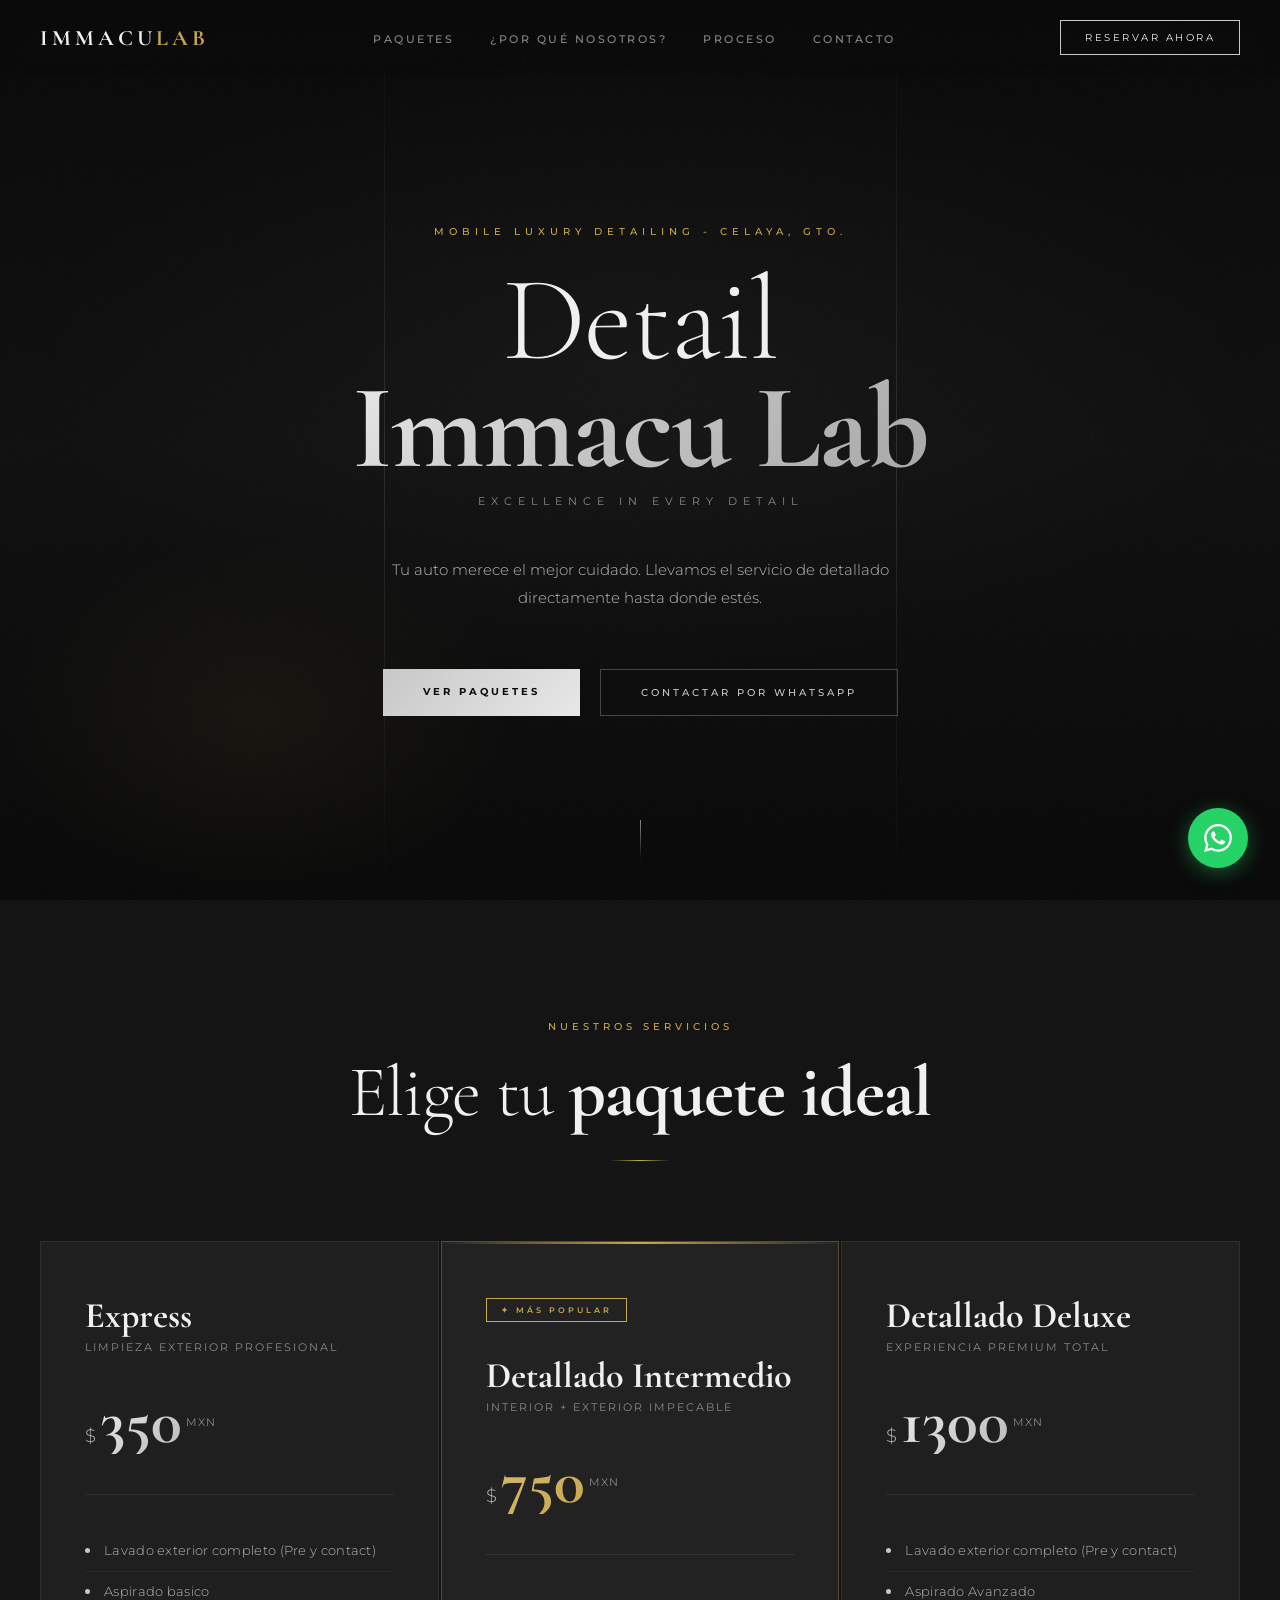
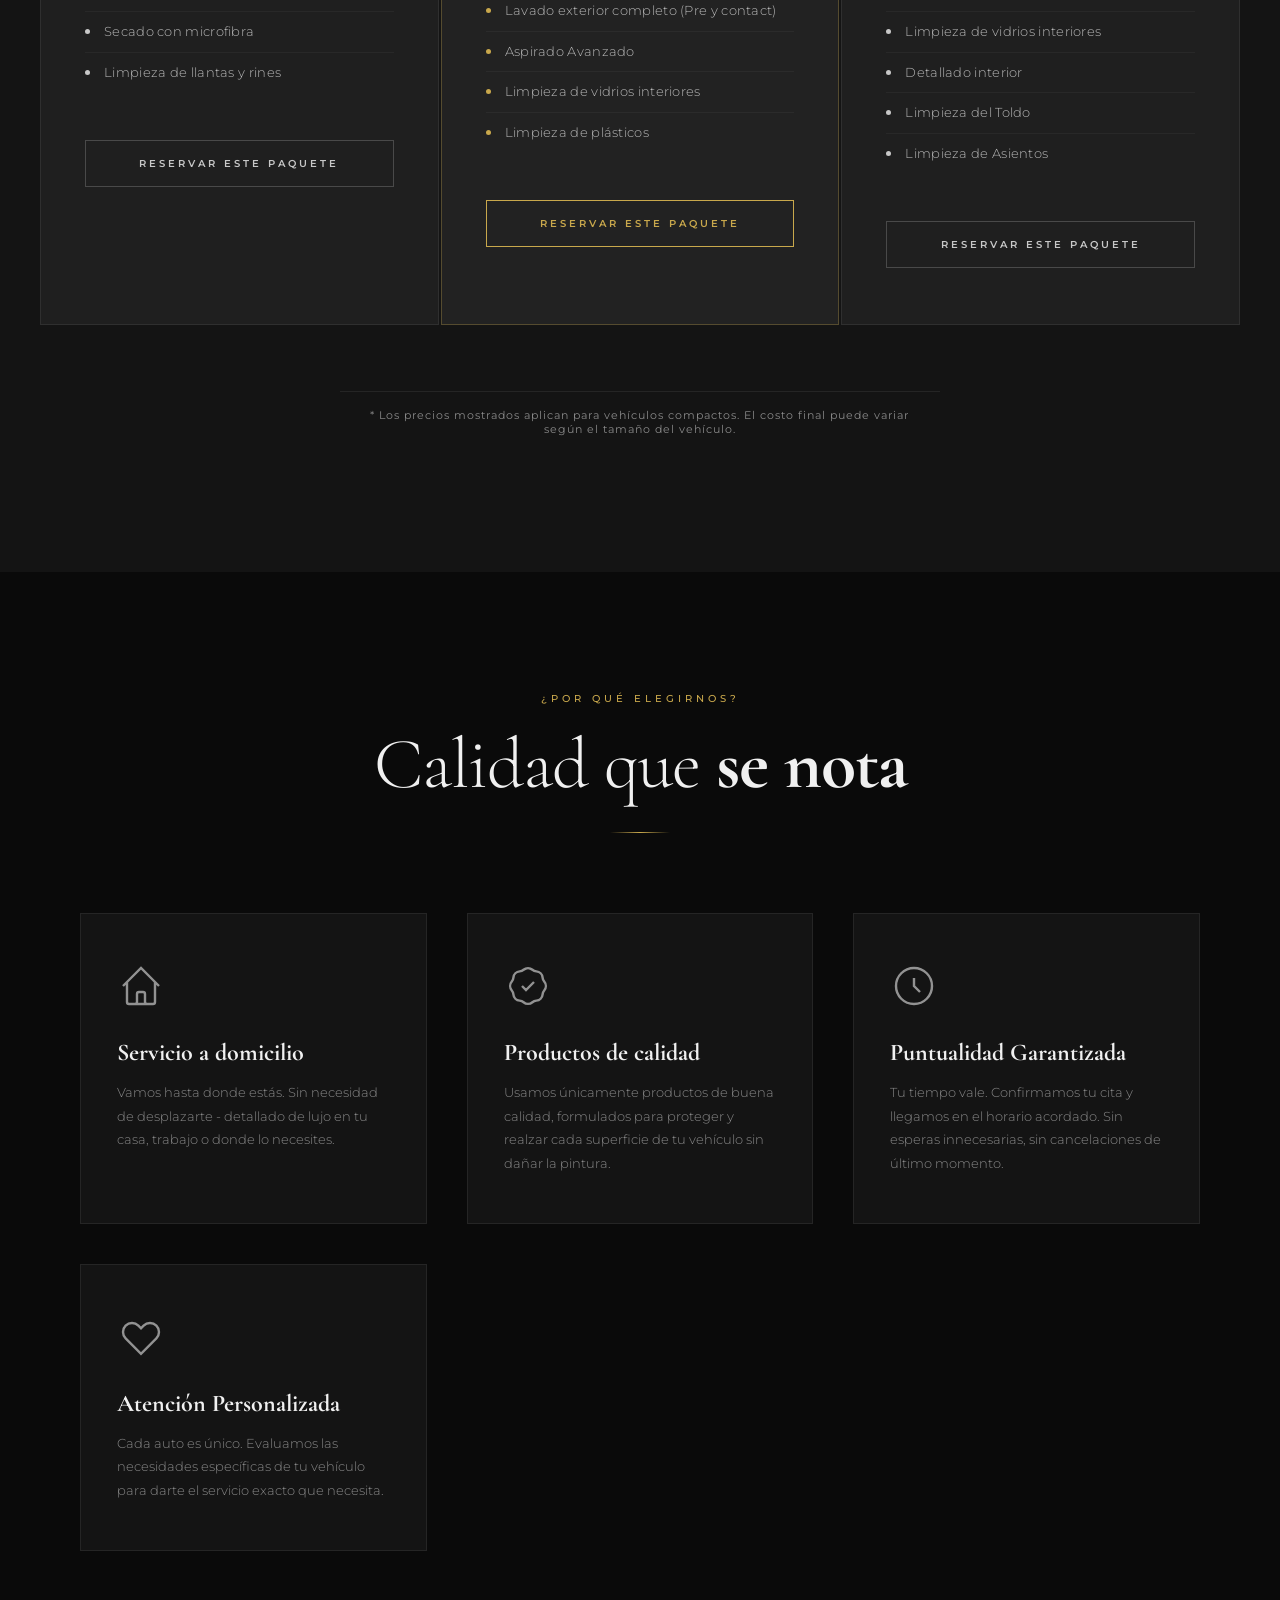
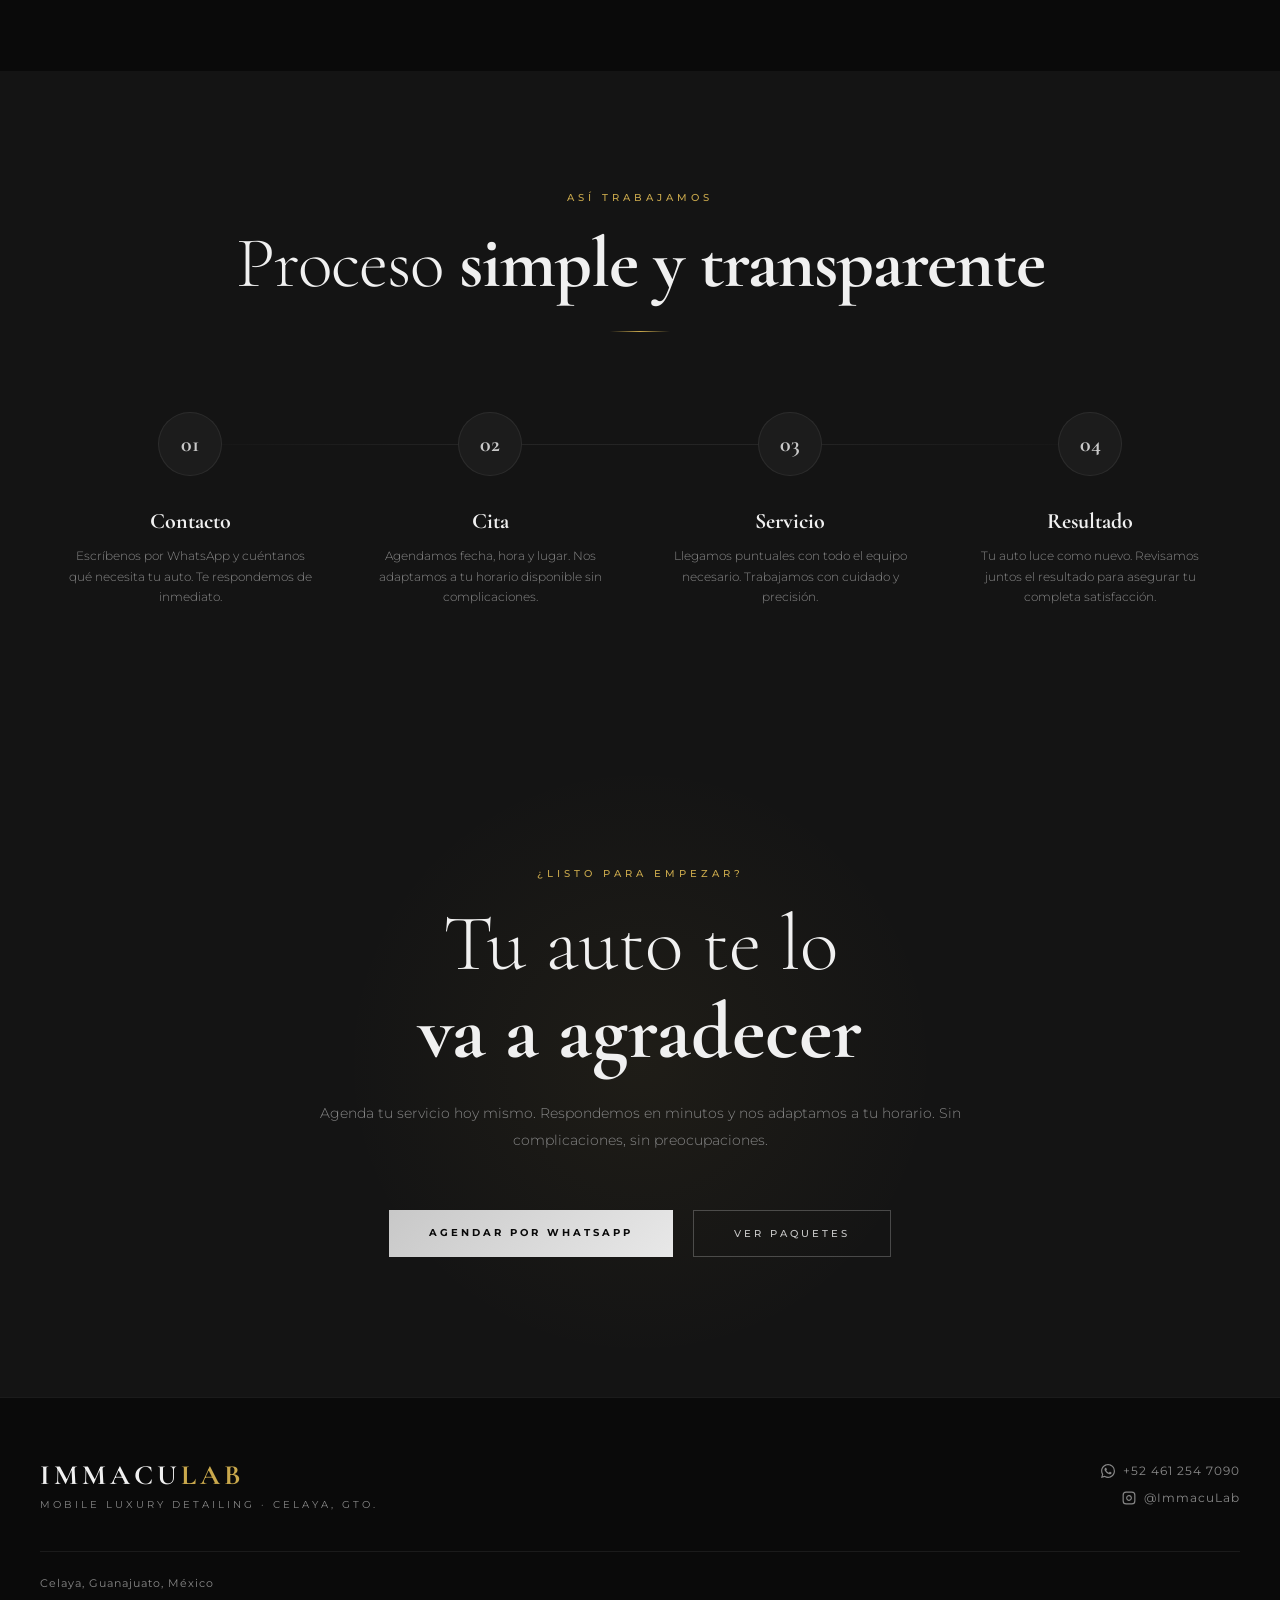
<file: index.html>
<!DOCTYPE html>
<html lang="es">
<head>
<meta charset="UTF-8">
<meta name="viewport" content="width=device-width, initial-scale=1.0">
<title>ImmacuLab - Mobile Luxury Detailing</title>
<link rel="preconnect" href="https://fonts.googleapis.com">
<link href="https://fonts.googleapis.com/css2?family=Cormorant+Garamond:wght@300;400;600;700&family=Montserrat:wght@300;400;500;600;700&display=swap" rel="stylesheet">
<link rel="stylesheet" href="Estilos.css">
</head>
<body>

<!-- NAV -->
<nav>
  <a href="#" class="nav-logo">Immacu<span>Lab</span></a>
  <ul class="nav-links">
    <li><a href="#paquetes">Paquetes</a></li>
    <li><a href="#nosotros">¿Por qué nosotros?</a></li>
    <li><a href="#proceso">Proceso</a></li>
    <li><a href="#contacto">Contacto</a></li>
  </ul>
  <a href="https://wa.me/524612547090" class="nav-cta">Reservar ahora</a>
</nav>

<!-- HERO -->
<div class="hero">
  <div class="hero-bg"></div>
  <div class="hero-lines"></div>
  <div class="hero-content">
    <p class="hero-label">Mobile Luxury Detailing - Celaya, Gto.</p>
    <h1 class="hero-title">
      Detail
      <span>Immacu Lab</span>
    </h1>
    <p class="hero-subtitle">Excellence in Every Detail</p>
    <p class="hero-desc">
      Tu auto merece el mejor cuidado. Llevamos el servicio de detallado directamente hasta donde estés.
    </p>
    <div class="hero-buttons">
      <a href="#paquetes" class="btn-primary">Ver Paquetes</a>
      <a href="https://wa.me/524612547090" class="btn-secondary">Contactar por WhatsApp</a>
    </div>
  </div>
  <div class="scroll-hint">
    <div class="scroll-line"></div>
  </div>
</div>

<!-- PACKAGES -->
<div id="paquetes">
  <div class="inner">
    <div class="section-header">
      <p class="section-tag">Nuestros Servicios</p>
      <h2 class="section-title">Elige tu <strong>paquete ideal</strong></h2>
      <div class="section-divider"></div>
    </div>
    <div class="packages-grid">

      <!-- Básico -->
      <div class="package-card">
        <div class="package-name">Express</div>
        <div class="package-tagline">Limpieza exterior profesional</div>
        <div class="package-price">
          <span class="price-currency">$</span>
          <span class="price-amount">350</span>
          <span class="price-unit">MXN</span>
        </div>
        <div class="package-divider"></div>
        <ul class="package-features">
          <li><span class="feature-dot"></span>Lavado exterior completo (Pre y contact)</li>
          <li><span class="feature-dot"></span>Aspirado basico</li>
          <li><span class="feature-dot"></span>Secado con microfibra</li>
          <li><span class="feature-dot"></span>Limpieza de llantas y rines</li>
        </ul>
        <a href="https://wa.me/524612547090?text=Hola,%20quiero%20el%20Paquete%20Express" class="package-cta">Reservar este paquete</a>
      </div>

      <!-- Completo -->
      <div class="package-card featured">
        <div class="package-badge">✦ Más popular</div>
        <div class="package-name">Detallado Intermedio</div>
        <div class="package-tagline">Interior + Exterior impecable</div>
        <div class="package-price">
          <span class="price-currency">$</span>
          <span class="price-amount">750</span>
          <span class="price-unit">MXN</span>
        </div>
        <div class="package-divider"></div>
        <ul class="package-features">
          <li><span class="feature-dot"></span>Lavado exterior completo (Pre y contact)</li>
          <li><span class="feature-dot"></span>Aspirado Avanzado</li>
          <li><span class="feature-dot"></span>Limpieza de vidrios interiores</li>
          <li><span class="feature-dot"></span>Limpieza de plásticos</li>
        </ul>
        <a href="https://wa.me/524612547090?text=Hola,%20quiero%20el%20Paquete%20Detallado%20Intermedio" class="package-cta">Reservar este paquete</a>
      </div>

      <!-- Detallado Completo -->
      <div class="package-card">
        <div class="package-name">Detallado Deluxe</div>
        <div class="package-tagline">Experiencia premium total</div>
        <div class="package-price">
          <span class="price-currency">$</span>
          <span class="price-amount">1300</span>
          <span class="price-unit">MXN</span>
        </div>
        <div class="package-divider"></div>
        <ul class="package-features">
          <li><span class="feature-dot"></span>Lavado exterior completo (Pre y contact)</li>
          <li><span class="feature-dot"></span>Aspirado Avanzado</li>
          <li><span class="feature-dot"></span>Limpieza de vidrios interiores</li>
          <li><span class="feature-dot"></span>Detallado interior</li>
          <li><span class="feature-dot"></span>Limpieza del Toldo</li>
          <li><span class="feature-dot"></span>Limpieza de Asientos</li>
        </ul>
        <a href="https://wa.me/524612547090?text=Hola,%20quiero%20el%20Paquete%20Detallado%20Deluxe" class="package-cta">Reservar este paquete</a>
      </div>

      <!-- Extra encerado y pulido -->
      <div class="packages-extra-note">
  <p class="packages-disclaimer">
    * Los precios mostrados aplican para vehículos compactos. El costo final puede variar según el tamaño del vehículo.
  </p>
</div>

    </div>
  </div>
</div>

<!-- WHY US -->
<section id="nosotros">
  <div class="section-header">
    <p class="section-tag">¿Por qué elegirnos?</p>
    <h2 class="section-title">Calidad que <strong>se nota</strong></h2>
    <div class="section-divider"></div>
  </div>
  <div class="features-grid">
    <div class="feature-item">
      <div class="feature-icon">
        <svg viewBox="0 0 24 24"><path d="M3 12l2-2m0 0l7-7 7 7M5 10v10a1 1 0 001 1h3m10-11l2 2m-2-2v10a1 1 0 01-1 1h-3m-6 0a1 1 0 001-1v-4a1 1 0 011-1h2a1 1 0 011 1v4a1 1 0 001 1m-6 0h6"/></svg>
      </div>
      <div class="feature-title">Servicio a domicilio</div>
      <div class="feature-desc">Vamos hasta donde estás. Sin necesidad de desplazarte - detallado de lujo en tu casa, trabajo o donde lo necesites.</div>
    </div>
    <div class="feature-item">
      <div class="feature-icon">
        <svg viewBox="0 0 24 24"><path d="M9 12l2 2 4-4M7.835 4.697a3.42 3.42 0 001.946-.806 3.42 3.42 0 014.438 0 3.42 3.42 0 001.946.806 3.42 3.42 0 013.138 3.138 3.42 3.42 0 00.806 1.946 3.42 3.42 0 010 4.438 3.42 3.42 0 00-.806 1.946 3.42 3.42 0 01-3.138 3.138 3.42 3.42 0 00-1.946.806 3.42 3.42 0 01-4.438 0 3.42 3.42 0 00-1.946-.806 3.42 3.42 0 01-3.138-3.138 3.42 3.42 0 00-.806-1.946 3.42 3.42 0 010-4.438 3.42 3.42 0 00.806-1.946 3.42 3.42 0 013.138-3.138z"/></svg>
      </div>
      <div class="feature-title">Productos de calidad</div>
      <div class="feature-desc">Usamos únicamente productos de buena calidad, formulados para proteger y realzar cada superficie de tu vehículo sin dañar la pintura.</div>
    </div>
    <div class="feature-item">
      <div class="feature-icon">
        <svg viewBox="0 0 24 24"><path d="M12 8v4l3 3m6-3a9 9 0 11-18 0 9 9 0 0118 0z"/></svg>
      </div>
      <div class="feature-title">Puntualidad Garantizada</div>
      <div class="feature-desc">Tu tiempo vale. Confirmamos tu cita y llegamos en el horario acordado. Sin esperas innecesarias, sin cancelaciones de último momento.</div>
    </div>
    <div class="feature-item">
      <div class="feature-icon">
        <svg viewBox="0 0 24 24"><path d="M4.318 6.318a4.5 4.5 0 000 6.364L12 20.364l7.682-7.682a4.5 4.5 0 00-6.364-6.364L12 7.636l-1.318-1.318a4.5 4.5 0 00-6.364 0z"/></svg>
      </div>
      <div class="feature-title">Atención Personalizada</div>
      <div class="feature-desc">Cada auto es único. Evaluamos las necesidades específicas de tu vehículo para darte el servicio exacto que necesita.</div>
    </div>
  </div>
</section>

<!-- PROCESS -->
<div id="proceso">
  <div class="inner">
    <div class="section-header">
      <p class="section-tag">Así trabajamos</p>
      <h2 class="section-title">Proceso <strong>simple y transparente</strong></h2>
      <div class="section-divider"></div>
    </div>
    <div class="process-steps">
      <div class="step">
        <div class="step-number"><span>01</span></div>
        <div class="step-title">Contacto</div>
        <div class="step-desc">Escríbenos por WhatsApp y cuéntanos qué necesita tu auto. Te respondemos de inmediato.</div>
      </div>
      <div class="step">
        <div class="step-number"><span>02</span></div>
        <div class="step-title">Cita</div>
        <div class="step-desc">Agendamos fecha, hora y lugar. Nos adaptamos a tu horario disponible sin complicaciones.</div>
      </div>
      <div class="step">
        <div class="step-number"><span>03</span></div>
        <div class="step-title">Servicio</div>
        <div class="step-desc">Llegamos puntuales con todo el equipo necesario. Trabajamos con cuidado y precisión.</div>
      </div>
      <div class="step">
        <div class="step-number"><span>04</span></div>
        <div class="step-title">Resultado</div>
        <div class="step-desc">Tu auto luce como nuevo. Revisamos juntos el resultado para asegurar tu completa satisfacción.</div>
      </div>
    </div>
  </div>
</div>

<!-- CTA -->
<div class="cta-section" id="contacto">
  <div class="inner">
    <p class="section-tag">¿Listo para empezar?</p>
    <h2 class="cta-title">Tu auto te lo<br><strong>va a agradecer</strong></h2>
    <p class="cta-desc">Agenda tu servicio hoy mismo. Respondemos en minutos y nos adaptamos a tu horario. Sin complicaciones, sin preocupaciones.</p>
    <div class="hero-buttons">
      <a href="https://wa.me/524612547090?text=Hola,%20quiero%20agendar%20un%20servicio%20de%20ImmaculaLab" class="btn-primary">Agendar por WhatsApp</a>
      <a href="#paquetes" class="btn-secondary">Ver paquetes</a>
    </div>
  </div>
</div>

<!-- FOOTER -->
<footer>
  <div class="footer-inner">
    <div>
      <div class="footer-brand">Immacu<span>Lab</span></div>
      <div class="footer-tagline">Mobile Luxury Detailing · Celaya, Gto.</div>
    </div>
    <div class="footer-links">
      <a href="https://wa.me/524612547090">
        <svg width="14" height="14" viewBox="0 0 24 24" fill="currentColor"><path d="M17.472 14.382c-.297-.149-1.758-.867-2.03-.967-.273-.099-.471-.148-.67.15-.197.297-.767.966-.94 1.164-.173.199-.347.223-.644.075-.297-.15-1.255-.463-2.39-1.475-.883-.788-1.48-1.761-1.653-2.059-.173-.297-.018-.458.13-.606.134-.133.298-.347.446-.52.149-.174.198-.298.298-.497.099-.198.05-.371-.025-.52-.075-.149-.669-1.612-.916-2.207-.242-.579-.487-.5-.669-.51-.173-.008-.371-.01-.57-.01-.198 0-.52.074-.792.372-.272.297-1.04 1.016-1.04 2.479 0 1.462 1.065 2.875 1.213 3.074.149.198 2.096 3.2 5.077 4.487.709.306 1.262.489 1.694.625.712.227 1.36.195 1.871.118.571-.085 1.758-.719 2.006-1.413.248-.694.248-1.289.173-1.413-.074-.124-.272-.198-.57-.347m-5.421 7.403h-.004a9.87 9.87 0 01-5.031-1.378l-.361-.214-3.741.982.998-3.648-.235-.374a9.86 9.86 0 01-1.51-5.26c.001-5.45 4.436-9.884 9.888-9.884 2.64 0 5.122 1.03 6.988 2.898a9.825 9.825 0 012.893 6.994c-.003 5.45-4.437 9.884-9.885 9.884m8.413-18.297A11.815 11.815 0 0012.05 0C5.495 0 .16 5.335.157 11.892c0 2.096.547 4.142 1.588 5.945L.057 24l6.305-1.654a11.882 11.882 0 005.683 1.448h.005c6.554 0 11.89-5.335 11.893-11.893a11.821 11.821 0 00-3.48-8.413Z"/></svg>
        +52 461 254 7090
      </a>
      <a href="https://instagram.com/ayzkleo">
        <svg width="14" height="14" viewBox="0 0 24 24" fill="none" stroke="currentColor" stroke-width="2"><rect x="2" y="2" width="20" height="20" rx="5" ry="5"/><path d="M16 11.37A4 4 0 1112.63 8 4 4 0 0116 11.37z"/><line x1="17.5" y1="6.5" x2="17.51" y2="6.5"/></svg>
        @ImmacuLab
      </a>
    </div>
  </div>
  <div class="footer-bottom">
    <div class="footer-copy">Celaya, Guanajuato, México</div>
  </div>
</footer>

<!-- WHATSAPP FLOAT -->
<a href="https://wa.me/524612547090?text=Hola,%20quiero%20información%20sobre%20ImmaculaLab" class="whatsapp-float" target="_blank" rel="noopener">
  <svg width="28" height="28" viewBox="0 0 24 24" fill="white"><path d="M17.472 14.382c-.297-.149-1.758-.867-2.03-.967-.273-.099-.471-.148-.67.15-.197.297-.767.966-.94 1.164-.173.199-.347.223-.644.075-.297-.15-1.255-.463-2.39-1.475-.883-.788-1.48-1.761-1.653-2.059-.173-.297-.018-.458.13-.606.134-.133.298-.347.446-.52.149-.174.198-.298.298-.497.099-.198.05-.371-.025-.52-.075-.149-.669-1.612-.916-2.207-.242-.579-.487-.5-.669-.51-.173-.008-.371-.01-.57-.01-.198 0-.52.074-.792.372-.272.297-1.04 1.016-1.04 2.479 0 1.462 1.065 2.875 1.213 3.074.149.198 2.096 3.2 5.077 4.487.709.306 1.262.489 1.694.625.712.227 1.36.195 1.871.118.571-.085 1.758-.719 2.006-1.413.248-.694.248-1.289.173-1.413-.074-.124-.272-.198-.57-.347m-5.421 7.403h-.004a9.87 9.87 0 01-5.031-1.378l-.361-.214-3.741.982.998-3.648-.235-.374a9.86 9.86 0 01-1.51-5.26c.001-5.45 4.436-9.884 9.888-9.884 2.64 0 5.122 1.03 6.988 2.898a9.825 9.825 0 012.893 6.994c-.003 5.45-4.437 9.884-9.885 9.884m8.413-18.297A11.815 11.815 0 0012.05 0C5.495 0 .16 5.335.157 11.892c0 2.096.547 4.142 1.588 5.945L.057 24l6.305-1.654a11.882 11.882 0 005.683 1.448h.005c6.554 0 11.89-5.335 11.893-11.893a11.821 11.821 0 00-3.48-8.413Z"/></svg>
</a>

<script src="Script.js"></script>
</body>
</html>
</file>
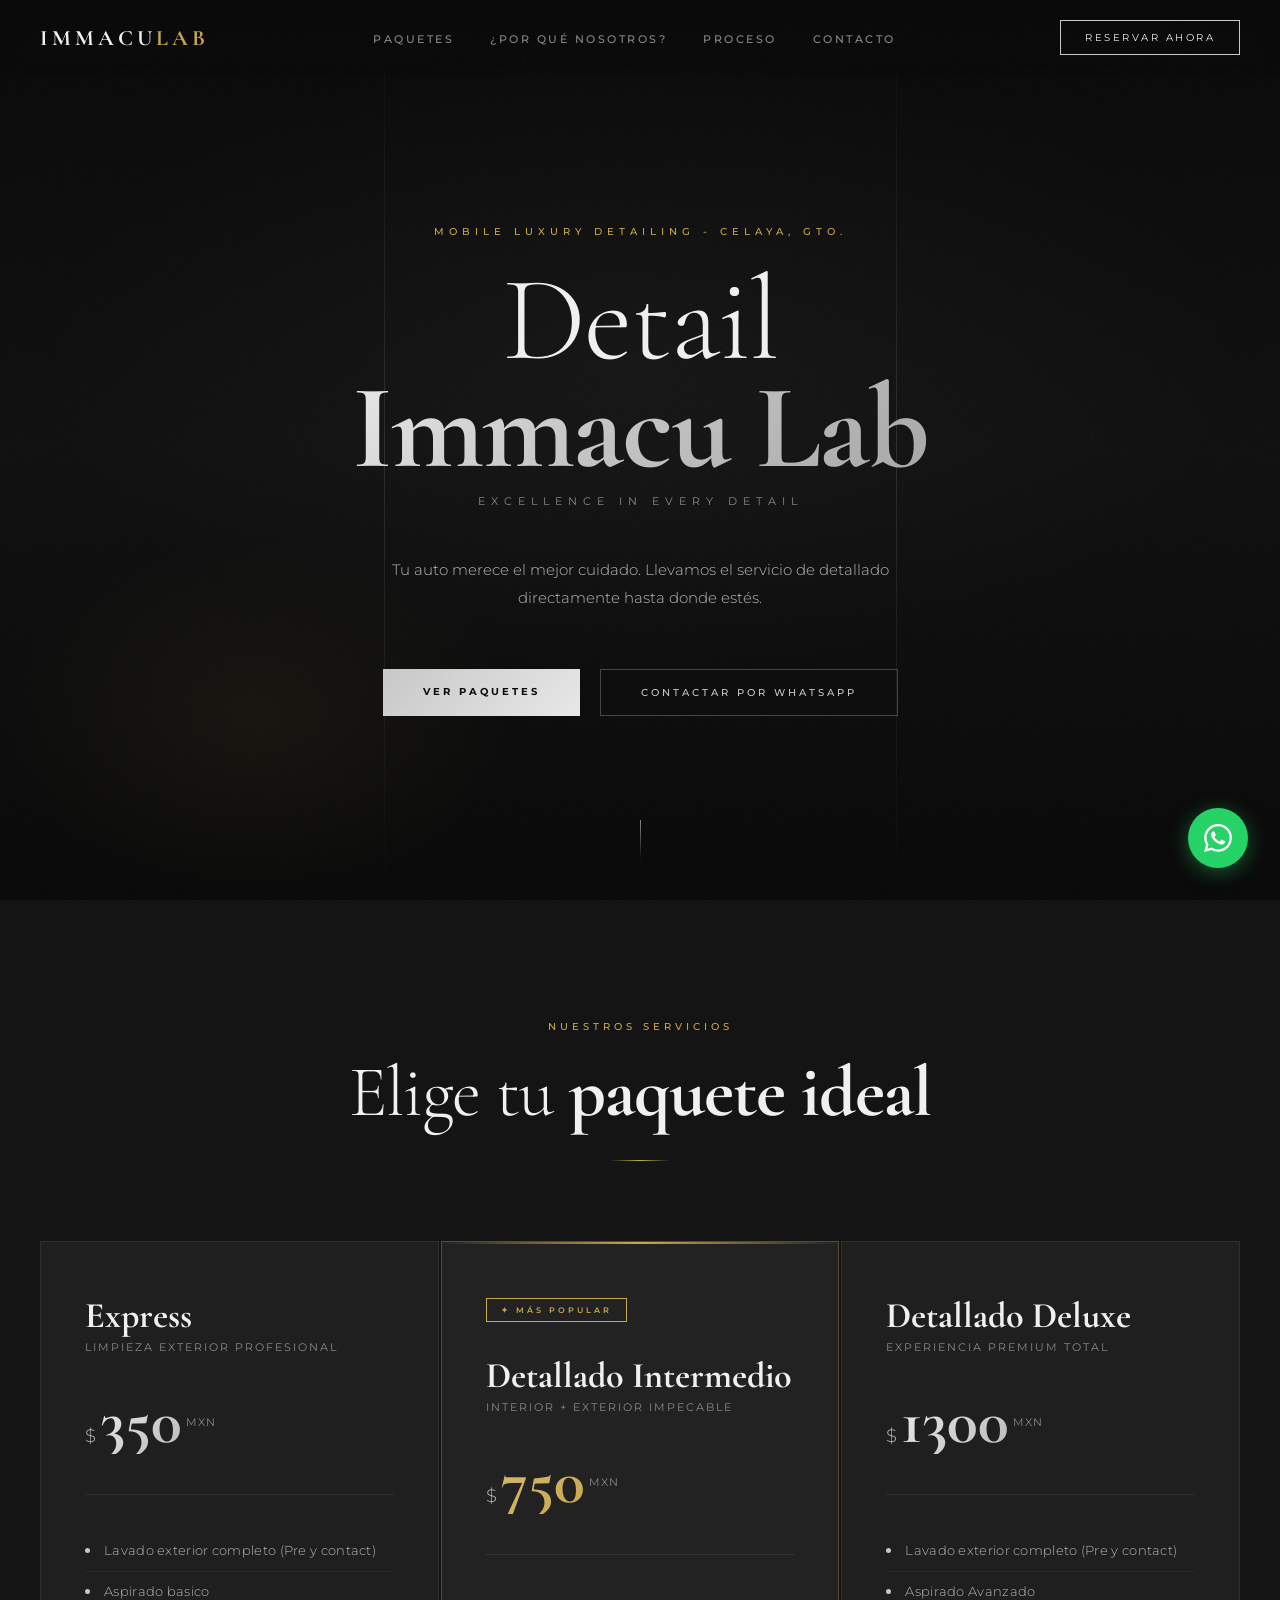
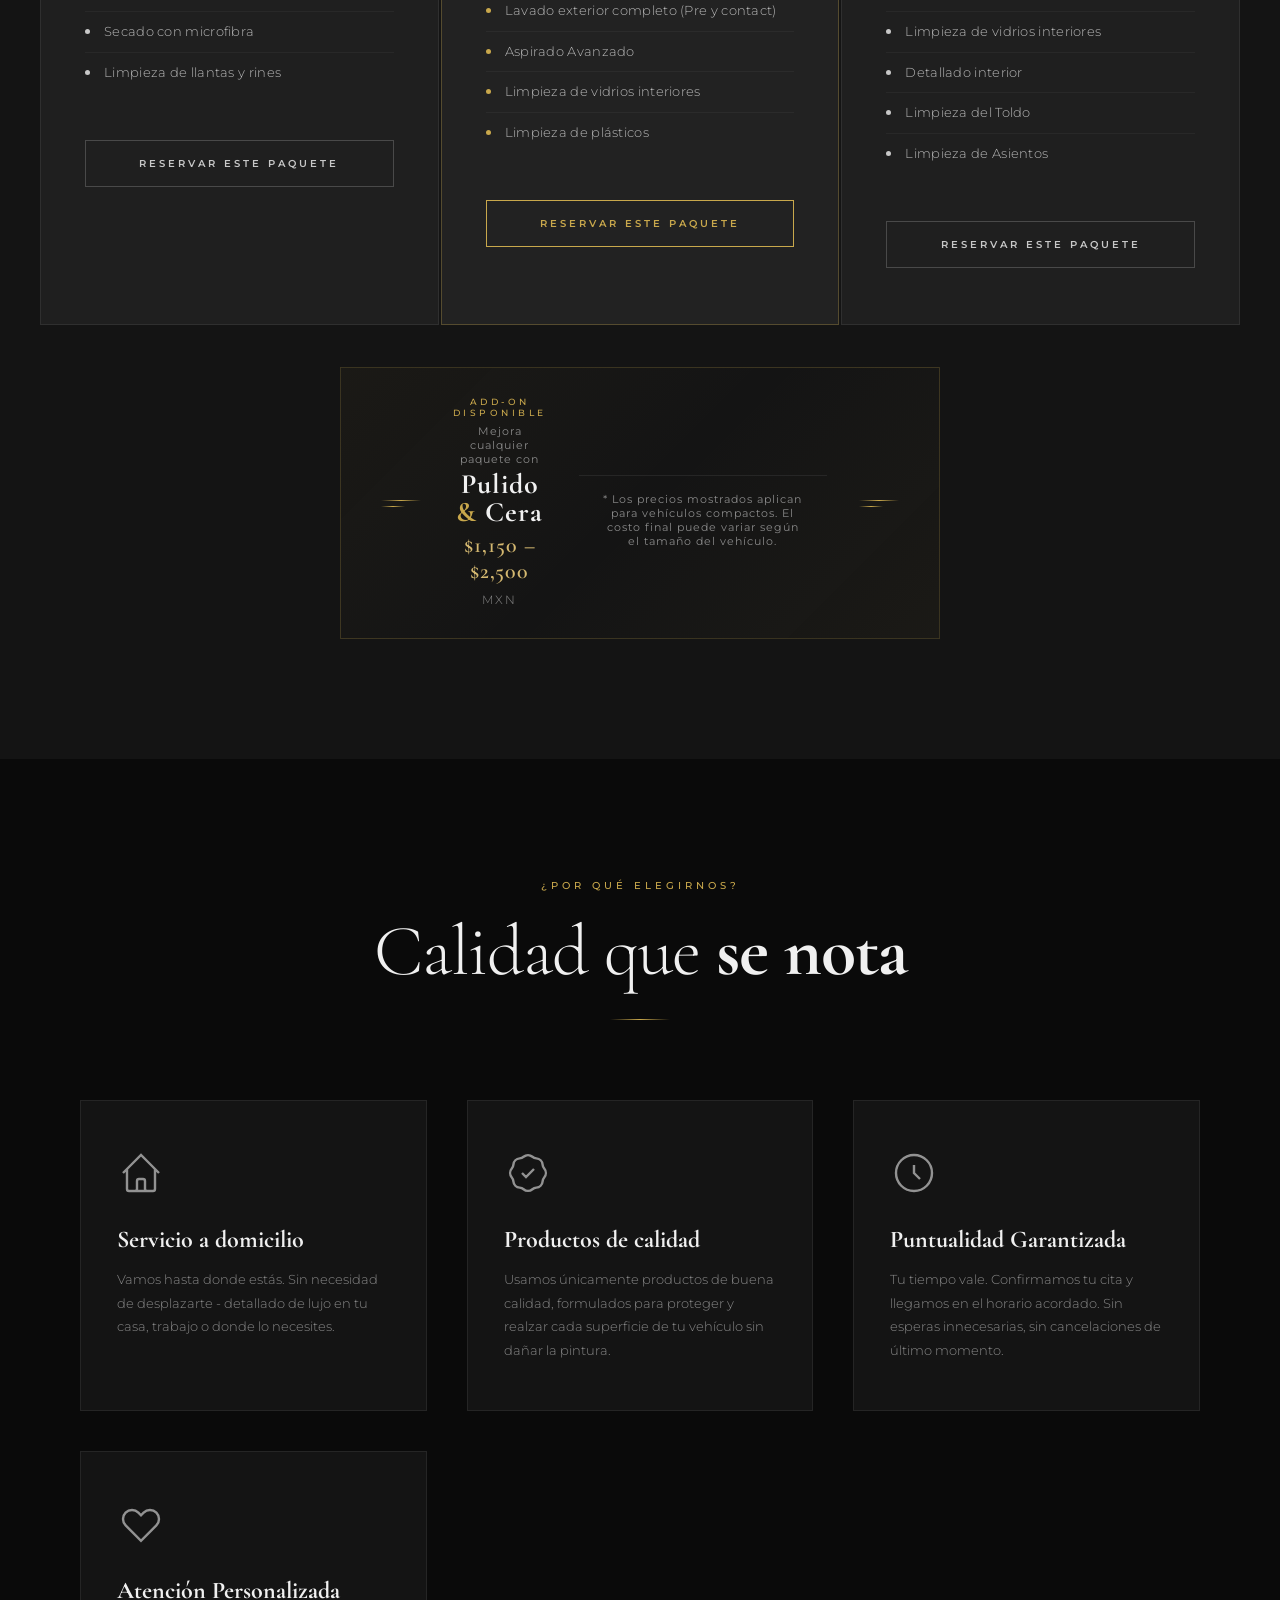
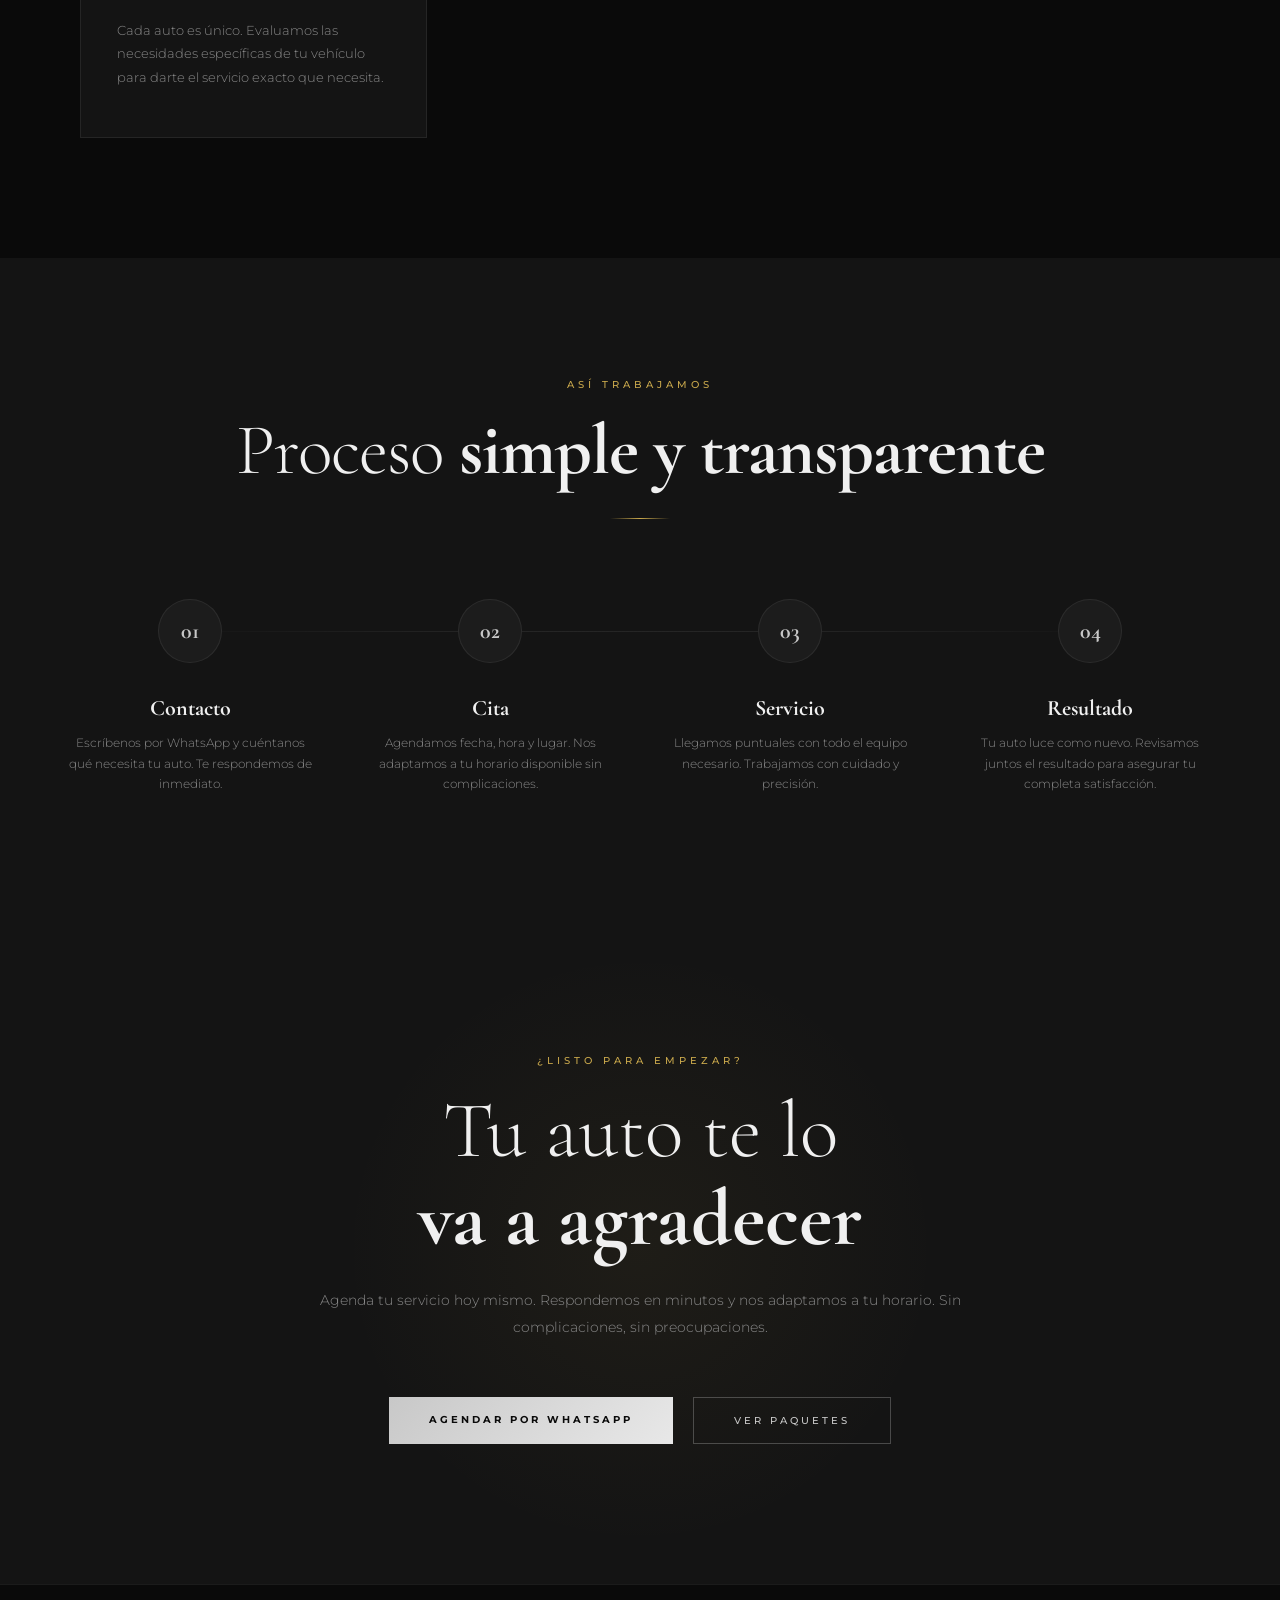
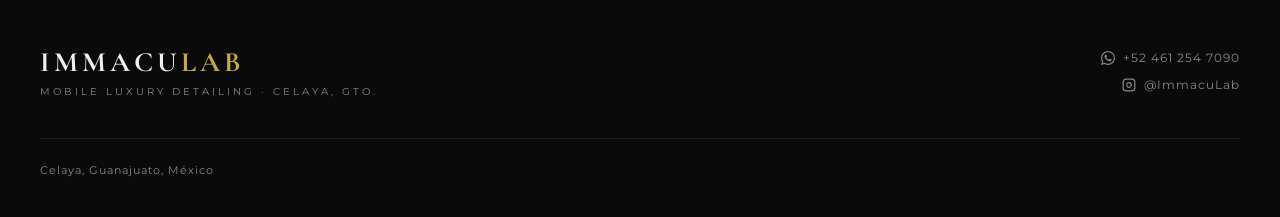
<file: Detail/Index.html>
<!DOCTYPE html>
<html lang="es">
<head>
<meta charset="UTF-8">
<meta name="viewport" content="width=device-width, initial-scale=1.0">
<title>ImmacuLab - Mobile Luxury Detailing</title>
<link rel="preconnect" href="https://fonts.googleapis.com">
<link href="https://fonts.googleapis.com/css2?family=Cormorant+Garamond:wght@300;400;600;700&family=Montserrat:wght@300;400;500;600;700&display=swap" rel="stylesheet">
<link rel="stylesheet" href="Estilos.css">
</head>
<body>

<!-- NAV -->
<nav>
  <a href="#" class="nav-logo">Immacu<span>Lab</span></a>
  <ul class="nav-links">
    <li><a href="#paquetes">Paquetes</a></li>
    <li><a href="#nosotros">¿Por qué nosotros?</a></li>
    <li><a href="#proceso">Proceso</a></li>
    <li><a href="#contacto">Contacto</a></li>
  </ul>
  <a href="https://wa.me/524612547090" class="nav-cta">Reservar ahora</a>
</nav>

<!-- HERO -->
<div class="hero">
  <div class="hero-bg"></div>
  <div class="hero-lines"></div>
  <div class="hero-content">
    <p class="hero-label">Mobile Luxury Detailing - Celaya, Gto.</p>
    <h1 class="hero-title">
      Detail
      <span>Immacu Lab</span>
    </h1>
    <p class="hero-subtitle">Excellence in Every Detail</p>
    <p class="hero-desc">
      Tu auto merece el mejor cuidado. Llevamos el servicio de detallado directamente hasta donde estés.
    </p>
    <div class="hero-buttons">
      <a href="#paquetes" class="btn-primary">Ver Paquetes</a>
      <a href="https://wa.me/524612547090" class="btn-secondary">Contactar por WhatsApp</a>
    </div>
  </div>
  <div class="scroll-hint">
    <div class="scroll-line"></div>
  </div>
</div>

<!-- PACKAGES -->
<div id="paquetes">
  <div class="inner">
    <div class="section-header">
      <p class="section-tag">Nuestros Servicios</p>
      <h2 class="section-title">Elige tu <strong>paquete ideal</strong></h2>
      <div class="section-divider"></div>
    </div>
    <div class="packages-grid">

      <!-- Básico -->
      <div class="package-card">
        <div class="package-name">Express</div>
        <div class="package-tagline">Limpieza exterior profesional</div>
        <div class="package-price">
          <span class="price-currency">$</span>
          <span class="price-amount">350</span>
          <span class="price-unit">MXN</span>
        </div>
        <div class="package-divider"></div>
        <ul class="package-features">
          <li><span class="feature-dot"></span>Lavado exterior completo (Pre y contact)</li>
          <li><span class="feature-dot"></span>Aspirado basico</li>
          <li><span class="feature-dot"></span>Secado con microfibra</li>
          <li><span class="feature-dot"></span>Limpieza de llantas y rines</li>
        </ul>
        <a href="https://wa.me/524612547090?text=Hola,%20quiero%20el%20Paquete%20Express" class="package-cta">Reservar este paquete</a>
      </div>

      <!-- Completo -->
      <div class="package-card featured">
        <div class="package-badge">✦ Más popular</div>
        <div class="package-name">Detallado Intermedio</div>
        <div class="package-tagline">Interior + Exterior impecable</div>
        <div class="package-price">
          <span class="price-currency">$</span>
          <span class="price-amount">750</span>
          <span class="price-unit">MXN</span>
        </div>
        <div class="package-divider"></div>
        <ul class="package-features">
          <li><span class="feature-dot"></span>Lavado exterior completo (Pre y contact)</li>
          <li><span class="feature-dot"></span>Aspirado Avanzado</li>
          <li><span class="feature-dot"></span>Limpieza de vidrios interiores</li>
          <li><span class="feature-dot"></span>Limpieza de plásticos</li>
        </ul>
        <a href="https://wa.me/524612547090?text=Hola,%20quiero%20el%20Paquete%20Detallado%20Intermedio" class="package-cta">Reservar este paquete</a>
      </div>

      <!-- Detallado Completo -->
      <div class="package-card">
        <div class="package-name">Detallado Deluxe</div>
        <div class="package-tagline">Experiencia premium total</div>
        <div class="package-price">
          <span class="price-currency">$</span>
          <span class="price-amount">1300</span>
          <span class="price-unit">MXN</span>
        </div>
        <div class="package-divider"></div>
        <ul class="package-features">
          <li><span class="feature-dot"></span>Lavado exterior completo (Pre y contact)</li>
          <li><span class="feature-dot"></span>Aspirado Avanzado</li>
          <li><span class="feature-dot"></span>Limpieza de vidrios interiores</li>
          <li><span class="feature-dot"></span>Detallado interior</li>
          <li><span class="feature-dot"></span>Limpieza del Toldo</li>
          <li><span class="feature-dot"></span>Limpieza de Asientos</li>
        </ul>
        <a href="https://wa.me/524612547090?text=Hola,%20quiero%20el%20Paquete%20Detallado%20Deluxe" class="package-cta">Reservar este paquete</a>
      </div>

            <!-- Extra encerado y pulido -->
      <div class="packages-extra-note">
  <div class="extra-inner">
    <div class="extra-lines">
      <span></span><span></span>
    </div>
    <div class="extra-content">
      <p class="extra-tag">Add-on disponible</p>
      <p class="extra-text">Mejora cualquier paquete con</p>
      <p class="extra-highlight">Pulido <em>&</em> Cera</p>
      <p class="extra-price">$1,150 – $2,500 <span>MXN</span></p>
    </div>
    <p class="packages-disclaimer">
  * Los precios mostrados aplican para vehículos compactos. El costo final puede variar según el tamaño del vehículo.
</p>
    <div class="extra-lines">
      <span></span><span></span>
    </div>
  </div>
</div>

    </div>
  </div>
</div>

<!-- WHY US -->
<section id="nosotros">
  <div class="section-header">
    <p class="section-tag">¿Por qué elegirnos?</p>
    <h2 class="section-title">Calidad que <strong>se nota</strong></h2>
    <div class="section-divider"></div>
  </div>
  <div class="features-grid">
    <div class="feature-item">
      <div class="feature-icon">
        <svg viewBox="0 0 24 24"><path d="M3 12l2-2m0 0l7-7 7 7M5 10v10a1 1 0 001 1h3m10-11l2 2m-2-2v10a1 1 0 01-1 1h-3m-6 0a1 1 0 001-1v-4a1 1 0 011-1h2a1 1 0 011 1v4a1 1 0 001 1m-6 0h6"/></svg>
      </div>
      <div class="feature-title">Servicio a domicilio</div>
      <div class="feature-desc">Vamos hasta donde estás. Sin necesidad de desplazarte - detallado de lujo en tu casa, trabajo o donde lo necesites.</div>
    </div>
    <div class="feature-item">
      <div class="feature-icon">
        <svg viewBox="0 0 24 24"><path d="M9 12l2 2 4-4M7.835 4.697a3.42 3.42 0 001.946-.806 3.42 3.42 0 014.438 0 3.42 3.42 0 001.946.806 3.42 3.42 0 013.138 3.138 3.42 3.42 0 00.806 1.946 3.42 3.42 0 010 4.438 3.42 3.42 0 00-.806 1.946 3.42 3.42 0 01-3.138 3.138 3.42 3.42 0 00-1.946.806 3.42 3.42 0 01-4.438 0 3.42 3.42 0 00-1.946-.806 3.42 3.42 0 01-3.138-3.138 3.42 3.42 0 00-.806-1.946 3.42 3.42 0 010-4.438 3.42 3.42 0 00.806-1.946 3.42 3.42 0 013.138-3.138z"/></svg>
      </div>
      <div class="feature-title">Productos de calidad</div>
      <div class="feature-desc">Usamos únicamente productos de buena calidad, formulados para proteger y realzar cada superficie de tu vehículo sin dañar la pintura.</div>
    </div>
    <div class="feature-item">
      <div class="feature-icon">
        <svg viewBox="0 0 24 24"><path d="M12 8v4l3 3m6-3a9 9 0 11-18 0 9 9 0 0118 0z"/></svg>
      </div>
      <div class="feature-title">Puntualidad Garantizada</div>
      <div class="feature-desc">Tu tiempo vale. Confirmamos tu cita y llegamos en el horario acordado. Sin esperas innecesarias, sin cancelaciones de último momento.</div>
    </div>
    <div class="feature-item">
      <div class="feature-icon">
        <svg viewBox="0 0 24 24"><path d="M4.318 6.318a4.5 4.5 0 000 6.364L12 20.364l7.682-7.682a4.5 4.5 0 00-6.364-6.364L12 7.636l-1.318-1.318a4.5 4.5 0 00-6.364 0z"/></svg>
      </div>
      <div class="feature-title">Atención Personalizada</div>
      <div class="feature-desc">Cada auto es único. Evaluamos las necesidades específicas de tu vehículo para darte el servicio exacto que necesita.</div>
    </div>
  </div>
</section>

<!-- PROCESS -->
<div id="proceso">
  <div class="inner">
    <div class="section-header">
      <p class="section-tag">Así trabajamos</p>
      <h2 class="section-title">Proceso <strong>simple y transparente</strong></h2>
      <div class="section-divider"></div>
    </div>
    <div class="process-steps">
      <div class="step">
        <div class="step-number"><span>01</span></div>
        <div class="step-title">Contacto</div>
        <div class="step-desc">Escríbenos por WhatsApp y cuéntanos qué necesita tu auto. Te respondemos de inmediato.</div>
      </div>
      <div class="step">
        <div class="step-number"><span>02</span></div>
        <div class="step-title">Cita</div>
        <div class="step-desc">Agendamos fecha, hora y lugar. Nos adaptamos a tu horario disponible sin complicaciones.</div>
      </div>
      <div class="step">
        <div class="step-number"><span>03</span></div>
        <div class="step-title">Servicio</div>
        <div class="step-desc">Llegamos puntuales con todo el equipo necesario. Trabajamos con cuidado y precisión.</div>
      </div>
      <div class="step">
        <div class="step-number"><span>04</span></div>
        <div class="step-title">Resultado</div>
        <div class="step-desc">Tu auto luce como nuevo. Revisamos juntos el resultado para asegurar tu completa satisfacción.</div>
      </div>
    </div>
  </div>
</div>

<!-- CTA -->
<div class="cta-section" id="contacto">
  <div class="inner">
    <p class="section-tag">¿Listo para empezar?</p>
    <h2 class="cta-title">Tu auto te lo<br><strong>va a agradecer</strong></h2>
    <p class="cta-desc">Agenda tu servicio hoy mismo. Respondemos en minutos y nos adaptamos a tu horario. Sin complicaciones, sin preocupaciones.</p>
    <div class="hero-buttons">
      <a href="https://wa.me/524612547090?text=Hola,%20quiero%20agendar%20un%20servicio%20de%20ImmaculaLab" class="btn-primary">Agendar por WhatsApp</a>
      <a href="#paquetes" class="btn-secondary">Ver paquetes</a>
    </div>
  </div>
</div>

<!-- FOOTER -->
<footer>
  <div class="footer-inner">
    <div>
      <div class="footer-brand">Immacu<span>Lab</span></div>
      <div class="footer-tagline">Mobile Luxury Detailing · Celaya, Gto.</div>
    </div>
    <div class="footer-links">
      <a href="https://wa.me/524612547090">
        <svg width="14" height="14" viewBox="0 0 24 24" fill="currentColor"><path d="M17.472 14.382c-.297-.149-1.758-.867-2.03-.967-.273-.099-.471-.148-.67.15-.197.297-.767.966-.94 1.164-.173.199-.347.223-.644.075-.297-.15-1.255-.463-2.39-1.475-.883-.788-1.48-1.761-1.653-2.059-.173-.297-.018-.458.13-.606.134-.133.298-.347.446-.52.149-.174.198-.298.298-.497.099-.198.05-.371-.025-.52-.075-.149-.669-1.612-.916-2.207-.242-.579-.487-.5-.669-.51-.173-.008-.371-.01-.57-.01-.198 0-.52.074-.792.372-.272.297-1.04 1.016-1.04 2.479 0 1.462 1.065 2.875 1.213 3.074.149.198 2.096 3.2 5.077 4.487.709.306 1.262.489 1.694.625.712.227 1.36.195 1.871.118.571-.085 1.758-.719 2.006-1.413.248-.694.248-1.289.173-1.413-.074-.124-.272-.198-.57-.347m-5.421 7.403h-.004a9.87 9.87 0 01-5.031-1.378l-.361-.214-3.741.982.998-3.648-.235-.374a9.86 9.86 0 01-1.51-5.26c.001-5.45 4.436-9.884 9.888-9.884 2.64 0 5.122 1.03 6.988 2.898a9.825 9.825 0 012.893 6.994c-.003 5.45-4.437 9.884-9.885 9.884m8.413-18.297A11.815 11.815 0 0012.05 0C5.495 0 .16 5.335.157 11.892c0 2.096.547 4.142 1.588 5.945L.057 24l6.305-1.654a11.882 11.882 0 005.683 1.448h.005c6.554 0 11.89-5.335 11.893-11.893a11.821 11.821 0 00-3.48-8.413Z"/></svg>
        +52 461 254 7090
      </a>
      <a href="https://instagram.com/ayzkleo">
        <svg width="14" height="14" viewBox="0 0 24 24" fill="none" stroke="currentColor" stroke-width="2"><rect x="2" y="2" width="20" height="20" rx="5" ry="5"/><path d="M16 11.37A4 4 0 1112.63 8 4 4 0 0116 11.37z"/><line x1="17.5" y1="6.5" x2="17.51" y2="6.5"/></svg>
        @ImmacuLab
      </a>
    </div>
  </div>
  <div class="footer-bottom">
    <div class="footer-copy">Celaya, Guanajuato, México</div>
  </div>
</footer>

<!-- WHATSAPP FLOAT -->
<a href="https://wa.me/524612547090?text=Hola,%20quiero%20información%20sobre%20ImmaculaLab" class="whatsapp-float" target="_blank" rel="noopener">
  <svg width="28" height="28" viewBox="0 0 24 24" fill="white"><path d="M17.472 14.382c-.297-.149-1.758-.867-2.03-.967-.273-.099-.471-.148-.67.15-.197.297-.767.966-.94 1.164-.173.199-.347.223-.644.075-.297-.15-1.255-.463-2.39-1.475-.883-.788-1.48-1.761-1.653-2.059-.173-.297-.018-.458.13-.606.134-.133.298-.347.446-.52.149-.174.198-.298.298-.497.099-.198.05-.371-.025-.52-.075-.149-.669-1.612-.916-2.207-.242-.579-.487-.5-.669-.51-.173-.008-.371-.01-.57-.01-.198 0-.52.074-.792.372-.272.297-1.04 1.016-1.04 2.479 0 1.462 1.065 2.875 1.213 3.074.149.198 2.096 3.2 5.077 4.487.709.306 1.262.489 1.694.625.712.227 1.36.195 1.871.118.571-.085 1.758-.719 2.006-1.413.248-.694.248-1.289.173-1.413-.074-.124-.272-.198-.57-.347m-5.421 7.403h-.004a9.87 9.87 0 01-5.031-1.378l-.361-.214-3.741.982.998-3.648-.235-.374a9.86 9.86 0 01-1.51-5.26c.001-5.45 4.436-9.884 9.888-9.884 2.64 0 5.122 1.03 6.988 2.898a9.825 9.825 0 012.893 6.994c-.003 5.45-4.437 9.884-9.885 9.884m8.413-18.297A11.815 11.815 0 0012.05 0C5.495 0 .16 5.335.157 11.892c0 2.096.547 4.142 1.588 5.945L.057 24l6.305-1.654a11.882 11.882 0 005.683 1.448h.005c6.554 0 11.89-5.335 11.893-11.893a11.821 11.821 0 00-3.48-8.413Z"/></svg>
</a>

<script src="Script.js"></script>
</body>
</html>
</file>
<file: Estilos.css>
:root {
    --black: #0a0a0a;
    --charcoal: #141414;
    --dark: #1c1c1c;
    --card: #1f1f1f;
    --border: rgba(255,255,255,0.07);
    --silver: #c8c8c8;
    --silver-light: #e8e8e8;
    --silver-bright: #f0f0f0;
    --accent: #b8b8b8;
    --gold: #c9a84c;
    --gold-soft: #d4b870;
    --text: #e0e0e0;
    --text-dim: #888;
    --white: #ffffff;
  }

  * { margin: 0; padding: 0; box-sizing: border-box; }

  html { scroll-behavior: smooth; }

  body {
    background: var(--black);
    color: var(--text);
    font-family: 'Montserrat', sans-serif;
    overflow-x: hidden;
  }

  /* NOISE TEXTURE OVERLAY */
  body::before {
    content: '';
    position: fixed;
    inset: 0;
    background-image: url("data:image/svg+xml,%3Csvg viewBox='0 0 256 256' xmlns='http://www.w3.org/2000/svg'%3E%3Cfilter id='n'%3E%3CfeTurbulence type='fractalNoise' baseFrequency='0.9' numOctaves='4' stitchTiles='stitch'/%3E%3C/filter%3E%3Crect width='100%25' height='100%25' filter='url(%23n)' opacity='0.04'/%3E%3C/svg%3E");
    pointer-events: none;
    z-index: 9999;
    opacity: 0.35;
  }

  /* NAV */
  nav {
    position: fixed;
    top: 0; left: 0; right: 0;
    z-index: 100;
    padding: 20px 40px;
    display: flex;
    justify-content: space-between;
    align-items: center;
    background: linear-gradient(to bottom, rgba(10,10,10,0.95), transparent);
    backdrop-filter: blur(10px);
    -webkit-backdrop-filter: blur(10px);
  }

  .nav-logo {
    font-family: 'Cormorant Garamond', serif;
    font-size: 22px;
    font-weight: 700;
    letter-spacing: 4px;
    color: var(--silver-bright);
    text-transform: uppercase;
    text-decoration: none;
    flex-shrink: 0;
  }

  .nav-logo span {
    color: var(--gold);
  }

  .nav-links {
    display: flex;
    gap: 36px;
    list-style: none;
  }

  .nav-links a {
    color: var(--text-dim);
    text-decoration: none;
    font-size: 11px;
    letter-spacing: 2.5px;
    text-transform: uppercase;
    transition: color 0.3s;
    font-weight: 500;
  }

  .nav-links a:hover { color: var(--silver-bright); }

  .nav-cta {
    background: transparent;
    border: 1px solid var(--silver);
    color: var(--silver-bright);
    padding: 10px 24px;
    font-family: 'Montserrat', sans-serif;
    font-size: 10px;
    letter-spacing: 2.5px;
    text-transform: uppercase;
    cursor: pointer;
    transition: all 0.3s;
    text-decoration: none;
    white-space: nowrap;
    flex-shrink: 0;
  }

  .nav-cta:hover {
    background: var(--silver-bright);
    color: var(--black);
  }

  /* HERO */
  .hero {
    min-height: 100vh;
    display: flex;
    align-items: center;
    justify-content: center;
    position: relative;
    overflow: hidden;
    padding: 120px 40px 80px;
  }

  .hero-bg {
    position: absolute;
    inset: 0;
    background: 
      radial-gradient(ellipse 80% 60% at 50% 40%, rgba(200,200,200,0.04) 0%, transparent 60%),
      radial-gradient(ellipse 40% 40% at 20% 80%, rgba(201,168,76,0.06) 0%, transparent 50%),
      linear-gradient(180deg, #0a0a0a 0%, #111 50%, #0a0a0a 100%);
  }

  /* Animated shine lines */
  .hero-lines {
    position: absolute;
    inset: 0;
    overflow: hidden;
    pointer-events: none;
  }

  .hero-lines::before,
  .hero-lines::after {
    content: '';
    position: absolute;
    width: 1px;
    height: 100%;
    background: linear-gradient(to bottom, transparent, rgba(200,200,200,0.15), transparent);
    animation: scanline 6s ease-in-out infinite;
  }

  .hero-lines::before { left: 30%; animation-delay: 0s; }
  .hero-lines::after { left: 70%; animation-delay: 3s; }

  @keyframes scanline {
    0%, 100% { opacity: 0; transform: translateY(-100%); }
    50% { opacity: 1; }
    100% { transform: translateY(100%); }
  }

  .hero-content {
    position: relative;
    text-align: center;
    max-width: 900px;
    animation: fadeUp 1.2s ease both;
  }

  @keyframes fadeUp {
    from { opacity: 0; transform: translateY(40px); }
    to { opacity: 1; transform: translateY(0); }
  }

  .hero-label {
    font-size: 10px;
    letter-spacing: 5px;
    text-transform: uppercase;
    color: var(--gold);
    margin-bottom: 28px;
    font-weight: 500;
    animation: fadeUp 1s 0.2s both;
  }

  .hero-title {
    font-family: 'Cormorant Garamond', serif;
    font-size: clamp(52px, 12vw, 120px);
    font-weight: 300;
    line-height: 0.9;
    letter-spacing: -2px;
    color: var(--silver-bright);
    margin-bottom: 12px;
    animation: fadeUp 1s 0.4s both;
  }

  .hero-title span {
    display: block;
    font-weight: 700;
    background: linear-gradient(135deg, #e8e8e8 0%, #c8c8c8 40%, #a8a8a8 100%);
    -webkit-background-clip: text;
    -webkit-text-fill-color: transparent;
    background-clip: text;
  }

  .hero-subtitle {
    font-size: 11px;
    letter-spacing: 6px;
    text-transform: uppercase;
    color: var(--text-dim);
    margin-bottom: 48px;
    animation: fadeUp 1s 0.6s both;
  }

  .hero-desc {
    font-size: 15px;
    color: var(--accent);
    line-height: 1.9;
    max-width: 520px;
    margin: 0 auto 56px;
    font-weight: 300;
    animation: fadeUp 1s 0.8s both;
  }

  .hero-buttons {
    display: flex;
    gap: 20px;
    justify-content: center;
    flex-wrap: wrap;
    animation: fadeUp 1s 1s both;
  }

  .btn-primary {
    background: linear-gradient(135deg, #c8c8c8, #e8e8e8);
    color: var(--black);
    border: none;
    padding: 16px 40px;
    font-family: 'Montserrat', sans-serif;
    font-size: 10px;
    letter-spacing: 3px;
    text-transform: uppercase;
    font-weight: 700;
    cursor: pointer;
    transition: all 0.3s;
    text-decoration: none;
    display: inline-block;
  }

  .btn-primary:hover {
    transform: translateY(-2px);
    box-shadow: 0 12px 40px rgba(200,200,200,0.25);
    background: linear-gradient(135deg, #e8e8e8, #ffffff);
  }

  .btn-secondary {
    background: transparent;
    color: var(--silver);
    border: 1px solid rgba(200,200,200,0.3);
    padding: 16px 40px;
    font-family: 'Montserrat', sans-serif;
    font-size: 10px;
    letter-spacing: 3px;
    text-transform: uppercase;
    font-weight: 500;
    cursor: pointer;
    transition: all 0.3s;
    text-decoration: none;
    display: inline-block;
  }

  .btn-secondary:hover {
    border-color: var(--silver);
    color: var(--silver-bright);
    background: rgba(200,200,200,0.05);
  }

  /* SCROLL INDICATOR */
  .scroll-hint {
    position: absolute;
    bottom: 40px;
    left: 50%;
    transform: translateX(-50%);
    display: flex;
    flex-direction: column;
    align-items: center;
    gap: 8px;
    animation: fadeUp 1s 1.4s both;
  }

  .scroll-hint span {
    font-size: 9px;
    letter-spacing: 3px;
    text-transform: uppercase;
    color: var(--text-dim);
  }

  .scroll-line {
    width: 1px;
    height: 40px;
    background: linear-gradient(to bottom, var(--text-dim), transparent);
    animation: scrollPulse 2s ease-in-out infinite;
  }

  @keyframes scrollPulse {
    0%, 100% { opacity: 0.3; transform: scaleY(0.7); }
    50% { opacity: 1; transform: scaleY(1); }
  }

  /* STATS BAR */
  .stats {
    background: var(--charcoal);
    border-top: 1px solid var(--border);
    border-bottom: 1px solid var(--border);
    padding: 40px;
    display: flex;
    justify-content: center;
    gap: 80px;
    flex-wrap: wrap;
  }

  .stat-item {
    text-align: center;
    opacity: 0;
    transform: translateY(20px);
    transition: all 0.6s;
  }

  .stat-item.visible {
    opacity: 1;
    transform: translateY(0);
  }

  .stat-number {
    font-family: 'Cormorant Garamond', serif;
    font-size: 48px;
    font-weight: 700;
    color: var(--silver-bright);
    line-height: 1;
    background: linear-gradient(135deg, #e8e8e8, #a8a8a8);
    -webkit-background-clip: text;
    -webkit-text-fill-color: transparent;
    background-clip: text;
  }

  .stat-label {
    font-size: 9px;
    letter-spacing: 3px;
    text-transform: uppercase;
    color: var(--text-dim);
    margin-top: 6px;
  }

  /* SECTION STYLES */
  section {
    padding: 120px 40px;
    max-width: 1200px;
    margin: 0 auto;
  }

  .section-header {
    text-align: center;
    margin-bottom: 80px;
  }

  .section-tag {
    font-size: 10px;
    letter-spacing: 4px;
    text-transform: uppercase;
    color: var(--gold);
    margin-bottom: 20px;
    font-weight: 500;
  }

  .section-title {
    font-family: 'Cormorant Garamond', serif;
    font-size: clamp(36px, 6vw, 72px);
    font-weight: 300;
    color: var(--silver-bright);
    line-height: 1.1;
    letter-spacing: -1px;
  }

  .section-title strong {
    font-weight: 700;
  }

  .section-divider {
    width: 60px;
    height: 1px;
    background: linear-gradient(to right, transparent, var(--gold), transparent);
    margin: 28px auto 0;
  }

  /* PACKAGES */
  #paquetes {
    padding: 120px 40px;
    background: var(--charcoal);
    max-width: 100%;
  }

  #paquetes .inner {
    max-width: 1200px;
    margin: 0 auto;
  }

  .packages-grid {
    display: grid;
    grid-template-columns: repeat(auto-fit, minmax(300px, 1fr));
    gap: 2px;
    margin-top: 80px;
  }

  .package-card {
    background: var(--card);
    padding: 56px 44px;
    position: relative;
    overflow: hidden;
    cursor: pointer;
    transition: all 0.4s;
    border: 1px solid var(--border);
    opacity: 0;
    transform: translateY(30px);
    transition: opacity 0.6s, transform 0.6s, background 0.4s, border-color 0.4s;
  }

  .package-card.visible {
    opacity: 1;
    transform: translateY(0);
  }

  .package-card:nth-child(2) { transition-delay: 0.15s; }
  .package-card:nth-child(3) { transition-delay: 0.3s; }

  .package-card::before {
    content: '';
    position: absolute;
    top: 0; left: 0; right: 0;
    height: 2px;
    background: linear-gradient(to right, transparent, rgba(200,200,200,0.3), transparent);
    transform: scaleX(0);
    transition: transform 0.4s;
  }

  .package-card:hover::before { transform: scaleX(1); }

  .package-card:hover {
    background: #252525;
    border-color: rgba(200,200,200,0.15);
  }

  .package-card.featured {
    background: #222;
    border-color: rgba(201,168,76,0.3);
  }

  .package-card.featured::before {
    background: linear-gradient(to right, transparent, var(--gold), transparent);
    transform: scaleX(1);
  }

  .package-card.featured:hover {
    background: #272727;
    border-color: rgba(201,168,76,0.5);
  }

  .package-badge {
    display: inline-block;
    font-size: 8px;
    letter-spacing: 3px;
    text-transform: uppercase;
    padding: 6px 14px;
    border: 1px solid var(--gold);
    color: var(--gold);
    margin-bottom: 36px;
    font-weight: 600;
  }

  .package-name {
    font-family: 'Cormorant Garamond', serif;
    font-size: 36px;
    font-weight: 700;
    color: var(--silver-bright);
    margin-bottom: 6px;
    line-height: 1;
  }

  .package-tagline {
    font-size: 11px;
    letter-spacing: 2px;
    text-transform: uppercase;
    color: var(--text-dim);
    margin-bottom: 36px;
  }

  .package-price {
    margin-bottom: 40px;
    display: flex;
    align-items: baseline;
    gap: 4px;
  }

  .price-currency {
    font-size: 18px;
    color: var(--accent);
    font-weight: 300;
  }

  .price-amount {
    font-family: 'Cormorant Garamond', serif;
    font-size: 64px;
    font-weight: 700;
    color: var(--silver-bright);
    line-height: 1;
    background: linear-gradient(135deg, #f0f0f0, #b8b8b8);
    -webkit-background-clip: text;
    -webkit-text-fill-color: transparent;
    background-clip: text;
  }

  .package-card.featured .price-amount {
    background: linear-gradient(135deg, var(--gold-soft), var(--gold));
    -webkit-background-clip: text;
    -webkit-text-fill-color: transparent;
    background-clip: text;
  }

  .price-unit {
    font-size: 11px;
    letter-spacing: 1px;
    color: var(--text-dim);
    text-transform: uppercase;
    align-self: center;
  }

  .package-divider {
    width: 100%;
    height: 1px;
    background: var(--border);
    margin-bottom: 36px;
  }

  .package-features {
    list-style: none;
    margin-bottom: 48px;
  }

  .package-features li {
    display: flex;
    align-items: flex-start;
    gap: 14px;
    padding: 10px 0;
    font-size: 13px;
    color: var(--accent);
    font-weight: 300;
    letter-spacing: 0.3px;
    line-height: 1.5;
    border-bottom: 1px solid rgba(255,255,255,0.04);
  }

  .package-features li:last-child { border-bottom: none; }

  .feature-dot {
    width: 5px;
    height: 5px;
    border-radius: 50%;
    background: var(--silver);
    margin-top: 7px;
    flex-shrink: 0;
  }

  .package-card.featured .feature-dot {
    background: var(--gold);
  }

  .package-cta {
    display: block;
    width: 100%;
    padding: 16px;
    text-align: center;
    border: 1px solid rgba(200,200,200,0.25);
    background: transparent;
    color: var(--silver);
    font-family: 'Montserrat', sans-serif;
    font-size: 10px;
    letter-spacing: 3px;
    text-transform: uppercase;
    font-weight: 600;
    cursor: pointer;
    transition: all 0.3s;
    text-decoration: none;
  }

  .package-cta:hover {
    background: var(--silver-bright);
    color: var(--black);
    border-color: var(--silver-bright);
  }

  .package-card.featured .package-cta {
    border-color: var(--gold);
    color: var(--gold);
  }

  .package-card.featured .package-cta:hover {
    background: var(--gold);
    color: var(--black);
  }

  /* WHY US */
  #nosotros { background: var(--black); }

  .features-grid {
    display: grid;
    grid-template-columns: repeat(auto-fit, minmax(260px, 1fr));
    gap: 40px;
    margin-top: 80px;
  }

  .feature-item {
    padding: 48px 36px;
    border: 1px solid var(--border);
    background: var(--charcoal);
    position: relative;
    overflow: hidden;
    transition: border-color 0.3s, transform 0.3s;
    opacity: 0;
    transform: translateY(30px);
  }

  .feature-item.visible {
    opacity: 1;
    transform: translateY(0);
    transition: opacity 0.6s, transform 0.6s, border-color 0.3s;
  }

  .feature-item:nth-child(2).visible { transition-delay: 0.1s; }
  .feature-item:nth-child(3).visible { transition-delay: 0.2s; }
  .feature-item:nth-child(4).visible { transition-delay: 0.3s; }

  .feature-item:hover {
    border-color: rgba(200,200,200,0.15);
    transform: translateY(-4px);
  }

  .feature-icon {
    width: 48px;
    height: 48px;
    margin-bottom: 28px;
    opacity: 0.7;
  }

  .feature-icon svg {
    width: 100%;
    height: 100%;
    stroke: var(--silver);
    fill: none;
    stroke-width: 1.2;
  }

  .feature-title {
    font-family: 'Cormorant Garamond', serif;
    font-size: 24px;
    font-weight: 700;
    color: var(--silver-bright);
    margin-bottom: 14px;
  }

  .feature-desc {
    font-size: 13px;
    color: var(--text-dim);
    line-height: 1.8;
    font-weight: 300;
  }

  /* PROCESS */
  #proceso {
    padding: 120px 40px;
    background: var(--charcoal);
    max-width: 100%;
  }

  #proceso .inner {
    max-width: 1200px;
    margin: 0 auto;
  }

  .process-steps {
    display: grid;
    grid-template-columns: repeat(auto-fit, minmax(200px, 1fr));
    gap: 0;
    margin-top: 80px;
    position: relative;
  }

  .process-steps::before {
    content: '';
    position: absolute;
    top: 32px;
    left: 10%;
    right: 10%;
    height: 1px;
    background: linear-gradient(to right, transparent, var(--border), var(--border), transparent);
  }

  .step {
    text-align: center;
    padding: 0 24px;
    position: relative;
    opacity: 0;
    transform: translateY(20px);
    transition: opacity 0.5s, transform 0.5s;
  }

  .step.visible { opacity: 1; transform: translateY(0); }
  .step:nth-child(2).visible { transition-delay: 0.1s; }
  .step:nth-child(3).visible { transition-delay: 0.2s; }
  .step:nth-child(4).visible { transition-delay: 0.3s; }

  .step-number {
    width: 64px;
    height: 64px;
    border: 1px solid var(--border);
    border-radius: 50%;
    display: flex;
    align-items: center;
    justify-content: center;
    margin: 0 auto 32px;
    background: var(--dark);
    position: relative;
    z-index: 1;
  }

  .step-number span {
    font-family: 'Cormorant Garamond', serif;
    font-size: 22px;
    font-weight: 700;
    color: var(--silver);
  }

  .step-title {
    font-family: 'Cormorant Garamond', serif;
    font-size: 22px;
    font-weight: 700;
    color: var(--silver-bright);
    margin-bottom: 12px;
  }

  .step-desc {
    font-size: 12px;
    color: var(--text-dim);
    line-height: 1.7;
    font-weight: 300;
  }

  /* TESTIMONIALS */
  .testimonials {
    padding: 120px 40px;
    background: var(--black);
    max-width: 100%;
  }

  .testimonials .inner {
    max-width: 1200px;
    margin: 0 auto;
  }

  .testimonials-grid {
    display: grid;
    grid-template-columns: repeat(auto-fit, minmax(300px, 1fr));
    gap: 2px;
    margin-top: 80px;
  }

  .testimonial-card {
    background: var(--charcoal);
    padding: 48px 40px;
    border: 1px solid var(--border);
    opacity: 0;
    transform: translateY(20px);
    transition: opacity 0.6s, transform 0.6s;
  }

  .testimonial-card.visible { opacity: 1; transform: translateY(0); }
  .testimonial-card:nth-child(2).visible { transition-delay: 0.15s; }
  .testimonial-card:nth-child(3).visible { transition-delay: 0.3s; }

  .testimonial-stars {
    display: flex;
    gap: 4px;
    margin-bottom: 24px;
  }

  .star {
    width: 14px;
    height: 14px;
    fill: var(--gold);
  }

  .testimonial-text {
    font-size: 15px;
    color: var(--accent);
    line-height: 1.8;
    font-weight: 300;
    font-style: italic;
    margin-bottom: 32px;
    font-family: 'Cormorant Garamond', serif;
    font-size: 18px;
  }

  .testimonial-author {
    font-size: 11px;
    letter-spacing: 2px;
    text-transform: uppercase;
    color: var(--text-dim);
    font-weight: 500;
  }

  .testimonial-author span {
    color: var(--silver);
    display: block;
    font-family: 'Cormorant Garamond', serif;
    font-size: 18px;
    letter-spacing: 0;
    text-transform: none;
    font-weight: 600;
    margin-bottom: 4px;
  }

  /* CTA SECTION */
  .cta-section {
    padding: 140px 40px;
    background: var(--charcoal);
    text-align: center;
    position: relative;
    overflow: hidden;
    max-width: 100%;
  }

  .cta-section::before {
    content: '';
    position: absolute;
    top: 50%;
    left: 50%;
    transform: translate(-50%, -50%);
    width: 600px;
    height: 600px;
    background: radial-gradient(circle, rgba(201,168,76,0.06), transparent 70%);
    pointer-events: none;
  }

  .cta-section .inner {
    max-width: 700px;
    margin: 0 auto;
    position: relative;
  }

  .cta-title {
    font-family: 'Cormorant Garamond', serif;
    font-size: clamp(36px, 7vw, 80px);
    font-weight: 300;
    color: var(--silver-bright);
    line-height: 1.1;
    margin-bottom: 24px;
  }

  .cta-title strong { font-weight: 700; }

  .cta-desc {
    font-size: 14px;
    color: var(--text-dim);
    line-height: 1.9;
    margin-bottom: 56px;
    font-weight: 300;
  }

  /* FOOTER */
  footer {
    background: var(--black);
    border-top: 1px solid var(--border);
    padding: 60px 40px 40px;
  }

  .footer-inner {
    max-width: 1200px;
    margin: 0 auto;
    display: flex;
    justify-content: space-between;
    align-items: center;
    flex-wrap: wrap;
    gap: 40px;
  }

  .footer-brand {
    font-family: 'Cormorant Garamond', serif;
    font-size: 28px;
    font-weight: 700;
    color: var(--silver-bright);
    letter-spacing: 4px;
    text-transform: uppercase;
  }

  .footer-brand span { color: var(--gold); }

  .footer-tagline {
    font-size: 10px;
    letter-spacing: 3px;
    text-transform: uppercase;
    color: var(--text-dim);
    margin-top: 6px;
  }

  .footer-links {
    display: flex;
    flex-direction: column;
    gap: 12px;
    align-items: flex-end;
  }

  .footer-links a {
    font-size: 12px;
    color: var(--text-dim);
    text-decoration: none;
    letter-spacing: 1px;
    transition: color 0.3s;
    display: flex;
    align-items: center;
    gap: 8px;
  }

  .footer-links a:hover { color: var(--silver); }

  .footer-bottom {
    max-width: 1200px;
    margin: 40px auto 0;
    padding-top: 24px;
    border-top: 1px solid var(--border);
    display: flex;
    justify-content: space-between;
    align-items: center;
    flex-wrap: wrap;
    gap: 12px;
  }

  .footer-copy {
    font-size: 11px;
    color: var(--text-dim);
    letter-spacing: 1px;
  }

  /* WHATSAPP FLOAT */
  .whatsapp-float {
    position: fixed;
    bottom: 32px;
    right: 32px;
    width: 60px;
    height: 60px;
    background: #25d366;
    border-radius: 50%;
    display: flex;
    align-items: center;
    justify-content: center;
    box-shadow: 0 4px 20px rgba(37,211,102,0.4);
    z-index: 200;
    text-decoration: none;
    transition: transform 0.3s, box-shadow 0.3s;
    animation: pulse 2s ease-in-out infinite;
  }

  .whatsapp-float:hover {
    transform: scale(1.1);
    box-shadow: 0 6px 28px rgba(37,211,102,0.6);
    animation: none;
  }

  @keyframes pulse {
    0%, 100% { box-shadow: 0 4px 20px rgba(37,211,102,0.4); }
    50% { box-shadow: 0 4px 30px rgba(37,211,102,0.7); }
  }

  /* ============================================================
     RESPONSIVE — 768px
  ============================================================ */
  @media (max-width: 768px) {
    nav {
      padding: 14px 16px;
      gap: 12px;
    }

    .nav-links { display: none; }

    /* Logo más chico en móvil */
    .nav-logo {
      font-size: 18px;
      letter-spacing: 2px;
    }

    /* Botón "Reservar ahora" más compacto */
    .nav-cta {
      padding: 8px 14px;
      font-size: 9px;
      letter-spacing: 1.5px;
    }

    /* Hero */
    .hero { padding: 100px 20px 80px; }

    .hero-label {
      font-size: 9px;
      letter-spacing: 3px;
      margin-bottom: 20px;
    }

    .hero-subtitle {
      font-size: 9px;
      letter-spacing: 4px;
      margin-bottom: 32px;
    }

    .hero-desc {
      font-size: 14px;
      margin-bottom: 40px;
    }

    .hero-buttons {
      flex-direction: column;
      align-items: center;
      gap: 12px;
    }

    .btn-primary,
    .btn-secondary {
      width: 100%;
      max-width: 300px;
      text-align: center;
      padding: 16px 24px;
    }

    /* Sections */
    section { padding: 72px 20px; }

    #paquetes,
    #proceso,
    .testimonials,
    .cta-section { padding: 72px 20px; }

    /* Stats */
    .stats {
      padding: 36px 20px;
      gap: 32px;
    }

    /* Paquetes */
    .packages-grid { grid-template-columns: 1fr; }

    .package-card { padding: 40px 28px; }

    /* Process */
    .process-steps::before { display: none; }
    .process-steps {
      grid-template-columns: 1fr 1fr;
      gap: 40px 20px;
    }

    /* Features */
    .features-grid { gap: 20px; }
    .feature-item { padding: 36px 24px; }

    /* Footer */
    footer { padding: 48px 20px 36px; }
    .footer-inner { flex-direction: column; align-items: flex-start; gap: 28px; }
    .footer-links { align-items: flex-start; }
    .footer-bottom { flex-direction: column; align-items: flex-start; }

    /* Extra note add-on */
    .extra-inner {
      flex-direction: column;
      gap: 16px;
      padding: 24px 20px;
    }

    .extra-lines { flex-direction: row; }

    /* Disclaimer abajo del card, no dentro */
    .packages-disclaimer { margin-top: 24px; }
  }

  /* ============================================================
     RESPONSIVE — 480px (teléfonos pequeños)
  ============================================================ */
  @media (max-width: 480px) {
    .nav-logo { font-size: 16px; letter-spacing: 1px; }
    .nav-cta { padding: 7px 10px; font-size: 8px; letter-spacing: 1px; }

    .hero-title { letter-spacing: -1px; line-height: 1; }

    .section-title { letter-spacing: -0.5px; }

    .process-steps { grid-template-columns: 1fr; gap: 36px; }

    .package-card { padding: 32px 20px; }
    .package-name { font-size: 28px; }
    .price-amount { font-size: 52px; }

    .cta-desc { font-size: 13px; }

    .whatsapp-float { bottom: 20px; right: 20px; width: 52px; height: 52px; }
    .whatsapp-float svg { width: 24px; height: 24px; }
  }

  /* EXTRA NOTE */
  .packages-extra-note {
    grid-column: 1 / -1;
    padding: 40px 20px 0;
  }

  .extra-inner {
    display: flex;
    align-items: center;
    justify-content: center;
    gap: 32px;
    border: 1px solid rgba(201,168,76,0.2);
    padding: 28px 40px;
    background: linear-gradient(135deg, rgba(201,168,76,0.04), transparent, rgba(201,168,76,0.04));
    position: relative;
    max-width: 600px;
    margin: 0 auto;
  }

  .extra-lines {
    display: flex;
    flex-direction: column;
    gap: 5px;
    flex-shrink: 0;
  }

  .extra-lines span {
    display: block;
    height: 1px;
    background: linear-gradient(to right, transparent, var(--gold), transparent);
  }

  .extra-lines span:first-child { width: 40px; }
  .extra-lines span:last-child  { width: 24px; }

  .extra-content {
    text-align: center;
  }

  .extra-tag {
    font-size: 9px;
    letter-spacing: 3.5px;
    text-transform: uppercase;
    color: var(--gold);
    margin-bottom: 6px;
    font-weight: 500;
  }

  .extra-text {
    font-size: 11px;
    color: var(--text-dim);
    letter-spacing: 1px;
    margin-bottom: 4px;
  }

  .extra-highlight {
    font-family: 'Cormorant Garamond', serif;
    font-size: 28px;
    font-weight: 700;
    color: var(--silver-bright);
    letter-spacing: 1px;
    line-height: 1;
    margin-bottom: 6px;
  }

  .extra-highlight em {
    color: var(--gold);
    font-style: normal;
  }

  .extra-price {
    font-family: 'Cormorant Garamond', serif;
    font-size: 22px;
    font-weight: 600;
    color: var(--gold-soft);
    letter-spacing: 1px;
  }

  .extra-price span {
    font-size: 12px;
    color: var(--text-dim);
    font-family: 'Montserrat', sans-serif;
    font-weight: 300;
    letter-spacing: 2px;
  }

  /* DISCLAIMER */
  .packages-disclaimer {
    text-align: center;
    font-size: 11px;
    color: var(--text-dim);
    letter-spacing: 1px;
    margin-top: 24px;
    padding: 16px 24px;
    border-top: 1px solid var(--border);
    max-width: 600px;
    margin-left: auto;
    margin-right: auto;
  }
</file>
<file: Detail/Estilos.css>
:root {
    --black: #0a0a0a;
    --charcoal: #141414;
    --dark: #1c1c1c;
    --card: #1f1f1f;
    --border: rgba(255,255,255,0.07);
    --silver: #c8c8c8;
    --silver-light: #e8e8e8;
    --silver-bright: #f0f0f0;
    --accent: #b8b8b8;
    --gold: #c9a84c;
    --gold-soft: #d4b870;
    --text: #e0e0e0;
    --text-dim: #888;
    --white: #ffffff;
  }

  * { margin: 0; padding: 0; box-sizing: border-box; }

  html { scroll-behavior: smooth; }

  body {
    background: var(--black);
    color: var(--text);
    font-family: 'Montserrat', sans-serif;
    overflow-x: hidden;
  }

  /* NOISE TEXTURE OVERLAY */
  body::before {
    content: '';
    position: fixed;
    inset: 0;
    background-image: url("data:image/svg+xml,%3Csvg viewBox='0 0 256 256' xmlns='http://www.w3.org/2000/svg'%3E%3Cfilter id='n'%3E%3CfeTurbulence type='fractalNoise' baseFrequency='0.9' numOctaves='4' stitchTiles='stitch'/%3E%3C/filter%3E%3Crect width='100%25' height='100%25' filter='url(%23n)' opacity='0.04'/%3E%3C/svg%3E");
    pointer-events: none;
    z-index: 9999;
    opacity: 0.35;
  }

  /* NAV */
  nav {
    position: fixed;
    top: 0; left: 0; right: 0;
    z-index: 100;
    padding: 20px 40px;
    display: flex;
    justify-content: space-between;
    align-items: center;
    background: linear-gradient(to bottom, rgba(10,10,10,0.95), transparent);
    backdrop-filter: blur(10px);
    -webkit-backdrop-filter: blur(10px);
  }

  .nav-logo {
    font-family: 'Cormorant Garamond', serif;
    font-size: 22px;
    font-weight: 700;
    letter-spacing: 4px;
    color: var(--silver-bright);
    text-transform: uppercase;
    text-decoration: none;
  }

  .nav-logo span {
    color: var(--gold);
  }

  .nav-links {
    display: flex;
    gap: 36px;
    list-style: none;
  }

  .nav-links a {
    color: var(--text-dim);
    text-decoration: none;
    font-size: 11px;
    letter-spacing: 2.5px;
    text-transform: uppercase;
    transition: color 0.3s;
    font-weight: 500;
  }

  .nav-links a:hover { color: var(--silver-bright); }

  .nav-cta {
    background: transparent;
    border: 1px solid var(--silver);
    color: var(--silver-bright);
    padding: 10px 24px;
    font-family: 'Montserrat', sans-serif;
    font-size: 10px;
    letter-spacing: 2.5px;
    text-transform: uppercase;
    cursor: pointer;
    transition: all 0.3s;
    text-decoration: none;
  }

  .nav-cta:hover {
    background: var(--silver-bright);
    color: var(--black);
  }

  /* HERO */
  .hero {
    min-height: 100vh;
    display: flex;
    align-items: center;
    justify-content: center;
    position: relative;
    overflow: hidden;
    padding: 120px 40px 80px;
  }

  .hero-bg {
    position: absolute;
    inset: 0;
    background: 
      radial-gradient(ellipse 80% 60% at 50% 40%, rgba(200,200,200,0.04) 0%, transparent 60%),
      radial-gradient(ellipse 40% 40% at 20% 80%, rgba(201,168,76,0.06) 0%, transparent 50%),
      linear-gradient(180deg, #0a0a0a 0%, #111 50%, #0a0a0a 100%);
  }

  /* Animated shine lines */
  .hero-lines {
    position: absolute;
    inset: 0;
    overflow: hidden;
    pointer-events: none;
  }

  .hero-lines::before,
  .hero-lines::after {
    content: '';
    position: absolute;
    width: 1px;
    height: 100%;
    background: linear-gradient(to bottom, transparent, rgba(200,200,200,0.15), transparent);
    animation: scanline 6s ease-in-out infinite;
  }

  .hero-lines::before { left: 30%; animation-delay: 0s; }
  .hero-lines::after { left: 70%; animation-delay: 3s; }

  @keyframes scanline {
    0%, 100% { opacity: 0; transform: translateY(-100%); }
    50% { opacity: 1; }
    100% { transform: translateY(100%); }
  }

  .hero-content {
    position: relative;
    text-align: center;
    max-width: 900px;
    animation: fadeUp 1.2s ease both;
  }

  @keyframes fadeUp {
    from { opacity: 0; transform: translateY(40px); }
    to { opacity: 1; transform: translateY(0); }
  }

  .hero-label {
    font-size: 10px;
    letter-spacing: 5px;
    text-transform: uppercase;
    color: var(--gold);
    margin-bottom: 28px;
    font-weight: 500;
    animation: fadeUp 1s 0.2s both;
  }

  .hero-title {
    font-family: 'Cormorant Garamond', serif;
    font-size: clamp(64px, 10vw, 120px);
    font-weight: 300;
    line-height: 0.9;
    letter-spacing: -2px;
    color: var(--silver-bright);
    margin-bottom: 12px;
    animation: fadeUp 1s 0.4s both;
  }

  .hero-title span {
    display: block;
    font-weight: 700;
    background: linear-gradient(135deg, #e8e8e8 0%, #c8c8c8 40%, #a8a8a8 100%);
    -webkit-background-clip: text;
    -webkit-text-fill-color: transparent;
    background-clip: text;
  }

  .hero-subtitle {
    font-size: 11px;
    letter-spacing: 6px;
    text-transform: uppercase;
    color: var(--text-dim);
    margin-bottom: 48px;
    animation: fadeUp 1s 0.6s both;
  }

  .hero-desc {
    font-size: 15px;
    color: var(--accent);
    line-height: 1.9;
    max-width: 520px;
    margin: 0 auto 56px;
    font-weight: 300;
    animation: fadeUp 1s 0.8s both;
  }

  .hero-buttons {
    display: flex;
    gap: 20px;
    justify-content: center;
    flex-wrap: wrap;
    animation: fadeUp 1s 1s both;
  }

  .btn-primary {
    background: linear-gradient(135deg, #c8c8c8, #e8e8e8);
    color: var(--black);
    border: none;
    padding: 16px 40px;
    font-family: 'Montserrat', sans-serif;
    font-size: 10px;
    letter-spacing: 3px;
    text-transform: uppercase;
    font-weight: 700;
    cursor: pointer;
    transition: all 0.3s;
    text-decoration: none;
    display: inline-block;
  }

  .btn-primary:hover {
    transform: translateY(-2px);
    box-shadow: 0 12px 40px rgba(200,200,200,0.25);
    background: linear-gradient(135deg, #e8e8e8, #ffffff);
  }

  .btn-secondary {
    background: transparent;
    color: var(--silver);
    border: 1px solid rgba(200,200,200,0.3);
    padding: 16px 40px;
    font-family: 'Montserrat', sans-serif;
    font-size: 10px;
    letter-spacing: 3px;
    text-transform: uppercase;
    font-weight: 500;
    cursor: pointer;
    transition: all 0.3s;
    text-decoration: none;
    display: inline-block;
  }

  .btn-secondary:hover {
    border-color: var(--silver);
    color: var(--silver-bright);
    background: rgba(200,200,200,0.05);
  }

  /* SCROLL INDICATOR */
  .scroll-hint {
    position: absolute;
    bottom: 40px;
    left: 50%;
    transform: translateX(-50%);
    display: flex;
    flex-direction: column;
    align-items: center;
    gap: 8px;
    animation: fadeUp 1s 1.4s both;
  }

  .scroll-hint span {
    font-size: 9px;
    letter-spacing: 3px;
    text-transform: uppercase;
    color: var(--text-dim);
  }

  .scroll-line {
    width: 1px;
    height: 40px;
    background: linear-gradient(to bottom, var(--text-dim), transparent);
    animation: scrollPulse 2s ease-in-out infinite;
  }

  @keyframes scrollPulse {
    0%, 100% { opacity: 0.3; transform: scaleY(0.7); }
    50% { opacity: 1; transform: scaleY(1); }
  }

  /* STATS BAR */
  .stats {
    background: var(--charcoal);
    border-top: 1px solid var(--border);
    border-bottom: 1px solid var(--border);
    padding: 40px;
    display: flex;
    justify-content: center;
    gap: 80px;
    flex-wrap: wrap;
  }

  .stat-item {
    text-align: center;
    opacity: 0;
    transform: translateY(20px);
    transition: all 0.6s;
  }

  .stat-item.visible {
    opacity: 1;
    transform: translateY(0);
  }

  .stat-number {
    font-family: 'Cormorant Garamond', serif;
    font-size: 48px;
    font-weight: 700;
    color: var(--silver-bright);
    line-height: 1;
    background: linear-gradient(135deg, #e8e8e8, #a8a8a8);
    -webkit-background-clip: text;
    -webkit-text-fill-color: transparent;
    background-clip: text;
  }

  .stat-label {
    font-size: 9px;
    letter-spacing: 3px;
    text-transform: uppercase;
    color: var(--text-dim);
    margin-top: 6px;
  }

  /* SECTION STYLES */
  section {
    padding: 120px 40px;
    max-width: 1200px;
    margin: 0 auto;
  }

  .section-header {
    text-align: center;
    margin-bottom: 80px;
  }

  .section-tag {
    font-size: 10px;
    letter-spacing: 4px;
    text-transform: uppercase;
    color: var(--gold);
    margin-bottom: 20px;
    font-weight: 500;
  }

  .section-title {
    font-family: 'Cormorant Garamond', serif;
    font-size: clamp(40px, 6vw, 72px);
    font-weight: 300;
    color: var(--silver-bright);
    line-height: 1.1;
    letter-spacing: -1px;
  }

  .section-title strong {
    font-weight: 700;
  }

  .section-divider {
    width: 60px;
    height: 1px;
    background: linear-gradient(to right, transparent, var(--gold), transparent);
    margin: 28px auto 0;
  }

  /* PACKAGES */
  #paquetes {
    padding: 120px 40px;
    background: var(--charcoal);
    max-width: 100%;
  }

  #paquetes .inner {
    max-width: 1200px;
    margin: 0 auto;
  }

  .packages-grid {
    display: grid;
    grid-template-columns: repeat(auto-fit, minmax(300px, 1fr));
    gap: 2px;
    margin-top: 80px;
  }

  .package-card {
    background: var(--card);
    padding: 56px 44px;
    position: relative;
    overflow: hidden;
    cursor: pointer;
    transition: all 0.4s;
    border: 1px solid var(--border);
    opacity: 0;
    transform: translateY(30px);
    transition: opacity 0.6s, transform 0.6s, background 0.4s, border-color 0.4s;
  }

  .package-card.visible {
    opacity: 1;
    transform: translateY(0);
  }

  .package-card:nth-child(2) { transition-delay: 0.15s; }
  .package-card:nth-child(3) { transition-delay: 0.3s; }

  .package-card::before {
    content: '';
    position: absolute;
    top: 0; left: 0; right: 0;
    height: 2px;
    background: linear-gradient(to right, transparent, rgba(200,200,200,0.3), transparent);
    transform: scaleX(0);
    transition: transform 0.4s;
  }

  .package-card:hover::before { transform: scaleX(1); }

  .package-card:hover {
    background: #252525;
    border-color: rgba(200,200,200,0.15);
  }

  .package-card.featured {
    background: #222;
    border-color: rgba(201,168,76,0.3);
  }

  .package-card.featured::before {
    background: linear-gradient(to right, transparent, var(--gold), transparent);
    transform: scaleX(1);
  }

  .package-card.featured:hover {
    background: #272727;
    border-color: rgba(201,168,76,0.5);
  }

  .package-badge {
    display: inline-block;
    font-size: 8px;
    letter-spacing: 3px;
    text-transform: uppercase;
    padding: 6px 14px;
    border: 1px solid var(--gold);
    color: var(--gold);
    margin-bottom: 36px;
    font-weight: 600;
  }

  .package-name {
    font-family: 'Cormorant Garamond', serif;
    font-size: 36px;
    font-weight: 700;
    color: var(--silver-bright);
    margin-bottom: 6px;
    line-height: 1;
  }

  .package-tagline {
    font-size: 11px;
    letter-spacing: 2px;
    text-transform: uppercase;
    color: var(--text-dim);
    margin-bottom: 36px;
  }

  .package-price {
    margin-bottom: 40px;
    display: flex;
    align-items: baseline;
    gap: 4px;
  }


  .price-currency {
    font-size: 18px;
    color: var(--accent);
    font-weight: 300;
  }

  .price-amount {
    font-family: 'Cormorant Garamond', serif;
    font-size: 64px;
    font-weight: 700;
    color: var(--silver-bright);
    line-height: 1;
    background: linear-gradient(135deg, #f0f0f0, #b8b8b8);
    -webkit-background-clip: text;
    -webkit-text-fill-color: transparent;
    background-clip: text;
  }

  .package-card.featured .price-amount {
    background: linear-gradient(135deg, var(--gold-soft), var(--gold));
    -webkit-background-clip: text;
    -webkit-text-fill-color: transparent;
    background-clip: text;
  }

  .price-unit {
    font-size: 11px;
    letter-spacing: 1px;
    color: var(--text-dim);
    text-transform: uppercase;
    align-self: center;
  }

  .package-divider {
    width: 100%;
    height: 1px;
    background: var(--border);
    margin-bottom: 36px;
  }

  .package-features {
    list-style: none;
    margin-bottom: 48px;
  }

  .package-features li {
    display: flex;
    align-items: flex-start;
    gap: 14px;
    padding: 10px 0;
    font-size: 13px;
    color: var(--accent);
    font-weight: 300;
    letter-spacing: 0.3px;
    line-height: 1.5;
    border-bottom: 1px solid rgba(255,255,255,0.04);
  }

  .package-features li:last-child { border-bottom: none; }

  .feature-dot {
    width: 5px;
    height: 5px;
    border-radius: 50%;
    background: var(--silver);
    margin-top: 7px;
    flex-shrink: 0;
  }

  .package-card.featured .feature-dot {
    background: var(--gold);
  }

  .package-cta {
    display: block;
    width: 100%;
    padding: 16px;
    text-align: center;
    border: 1px solid rgba(200,200,200,0.25);
    background: transparent;
    color: var(--silver);
    font-family: 'Montserrat', sans-serif;
    font-size: 10px;
    letter-spacing: 3px;
    text-transform: uppercase;
    font-weight: 600;
    cursor: pointer;
    transition: all 0.3s;
    text-decoration: none;
  }

  .package-cta:hover {
    background: var(--silver-bright);
    color: var(--black);
    border-color: var(--silver-bright);
  }

  .package-card.featured .package-cta {
    border-color: var(--gold);
    color: var(--gold);
  }

  .package-card.featured .package-cta:hover {
    background: var(--gold);
    color: var(--black);
  }

  /* WHY US */
  #nosotros { background: var(--black); }

  .features-grid {
    display: grid;
    grid-template-columns: repeat(auto-fit, minmax(260px, 1fr));
    gap: 40px;
    margin-top: 80px;
  }

  .feature-item {
    padding: 48px 36px;
    border: 1px solid var(--border);
    background: var(--charcoal);
    position: relative;
    overflow: hidden;
    transition: border-color 0.3s, transform 0.3s;
    opacity: 0;
    transform: translateY(30px);
  }

  .feature-item.visible {
    opacity: 1;
    transform: translateY(0);
    transition: opacity 0.6s, transform 0.6s, border-color 0.3s;
  }

  .feature-item:nth-child(2).visible { transition-delay: 0.1s; }
  .feature-item:nth-child(3).visible { transition-delay: 0.2s; }
  .feature-item:nth-child(4).visible { transition-delay: 0.3s; }

  .feature-item:hover {
    border-color: rgba(200,200,200,0.15);
    transform: translateY(-4px);
  }

  .feature-icon {
    width: 48px;
    height: 48px;
    margin-bottom: 28px;
    opacity: 0.7;
  }

  .feature-icon svg {
    width: 100%;
    height: 100%;
    stroke: var(--silver);
    fill: none;
    stroke-width: 1.2;
  }

  .feature-title {
    font-family: 'Cormorant Garamond', serif;
    font-size: 24px;
    font-weight: 700;
    color: var(--silver-bright);
    margin-bottom: 14px;
  }

  .feature-desc {
    font-size: 13px;
    color: var(--text-dim);
    line-height: 1.8;
    font-weight: 300;
  }

  /* PROCESS */
  #proceso {
    padding: 120px 40px;
    background: var(--charcoal);
    max-width: 100%;
  }

  #proceso .inner {
    max-width: 1200px;
    margin: 0 auto;
  }

  .process-steps {
    display: grid;
    grid-template-columns: repeat(auto-fit, minmax(200px, 1fr));
    gap: 0;
    margin-top: 80px;
    position: relative;
  }

  .process-steps::before {
    content: '';
    position: absolute;
    top: 32px;
    left: 10%;
    right: 10%;
    height: 1px;
    background: linear-gradient(to right, transparent, var(--border), var(--border), transparent);
  }

  .step {
    text-align: center;
    padding: 0 24px;
    position: relative;
    opacity: 0;
    transform: translateY(20px);
    transition: opacity 0.5s, transform 0.5s;
  }

  .step.visible { opacity: 1; transform: translateY(0); }
  .step:nth-child(2).visible { transition-delay: 0.1s; }
  .step:nth-child(3).visible { transition-delay: 0.2s; }
  .step:nth-child(4).visible { transition-delay: 0.3s; }

  .step-number {
    width: 64px;
    height: 64px;
    border: 1px solid var(--border);
    border-radius: 50%;
    display: flex;
    align-items: center;
    justify-content: center;
    margin: 0 auto 32px;
    background: var(--dark);
    position: relative;
    z-index: 1;
  }

  .step-number span {
    font-family: 'Cormorant Garamond', serif;
    font-size: 22px;
    font-weight: 700;
    color: var(--silver);
  }

  .step-title {
    font-family: 'Cormorant Garamond', serif;
    font-size: 22px;
    font-weight: 700;
    color: var(--silver-bright);
    margin-bottom: 12px;
  }

  .step-desc {
    font-size: 12px;
    color: var(--text-dim);
    line-height: 1.7;
    font-weight: 300;
  }

  /* TESTIMONIALS */
  .testimonials {
    padding: 120px 40px;
    background: var(--black);
    max-width: 100%;
  }

  .testimonials .inner {
    max-width: 1200px;
    margin: 0 auto;
  }

  .testimonials-grid {
    display: grid;
    grid-template-columns: repeat(auto-fit, minmax(300px, 1fr));
    gap: 2px;
    margin-top: 80px;
  }

  .testimonial-card {
    background: var(--charcoal);
    padding: 48px 40px;
    border: 1px solid var(--border);
    opacity: 0;
    transform: translateY(20px);
    transition: opacity 0.6s, transform 0.6s;
  }

  .testimonial-card.visible { opacity: 1; transform: translateY(0); }
  .testimonial-card:nth-child(2).visible { transition-delay: 0.15s; }
  .testimonial-card:nth-child(3).visible { transition-delay: 0.3s; }

  .testimonial-stars {
    display: flex;
    gap: 4px;
    margin-bottom: 24px;
  }

  .star {
    width: 14px;
    height: 14px;
    fill: var(--gold);
  }

  .testimonial-text {
    font-size: 15px;
    color: var(--accent);
    line-height: 1.8;
    font-weight: 300;
    font-style: italic;
    margin-bottom: 32px;
    font-family: 'Cormorant Garamond', serif;
    font-size: 18px;
  }

  .testimonial-author {
    font-size: 11px;
    letter-spacing: 2px;
    text-transform: uppercase;
    color: var(--text-dim);
    font-weight: 500;
  }

  .testimonial-author span {
    color: var(--silver);
    display: block;
    font-family: 'Cormorant Garamond', serif;
    font-size: 18px;
    letter-spacing: 0;
    text-transform: none;
    font-weight: 600;
    margin-bottom: 4px;
  }

  /* CTA SECTION */
  .cta-section {
    padding: 140px 40px;
    background: var(--charcoal);
    text-align: center;
    position: relative;
    overflow: hidden;
    max-width: 100%;
  }

  .cta-section::before {
    content: '';
    position: absolute;
    top: 50%;
    left: 50%;
    transform: translate(-50%, -50%);
    width: 600px;
    height: 600px;
    background: radial-gradient(circle, rgba(201,168,76,0.06), transparent 70%);
    pointer-events: none;
  }

  .cta-section .inner {
    max-width: 700px;
    margin: 0 auto;
    position: relative;
  }

  .cta-title {
    font-family: 'Cormorant Garamond', serif;
    font-size: clamp(42px, 7vw, 80px);
    font-weight: 300;
    color: var(--silver-bright);
    line-height: 1.1;
    margin-bottom: 24px;
  }

  .cta-title strong { font-weight: 700; }

  .cta-desc {
    font-size: 14px;
    color: var(--text-dim);
    line-height: 1.9;
    margin-bottom: 56px;
    font-weight: 300;
  }

  /* FOOTER */
  footer {
    background: var(--black);
    border-top: 1px solid var(--border);
    padding: 60px 40px 40px;
  }

  .footer-inner {
    max-width: 1200px;
    margin: 0 auto;
    display: flex;
    justify-content: space-between;
    align-items: center;
    flex-wrap: wrap;
    gap: 40px;
  }

  .footer-brand {
    font-family: 'Cormorant Garamond', serif;
    font-size: 28px;
    font-weight: 700;
    color: var(--silver-bright);
    letter-spacing: 4px;
    text-transform: uppercase;
  }

  .footer-brand span { color: var(--gold); }

  .footer-tagline {
    font-size: 10px;
    letter-spacing: 3px;
    text-transform: uppercase;
    color: var(--text-dim);
    margin-top: 6px;
  }

  .footer-links {
    display: flex;
    flex-direction: column;
    gap: 12px;
    align-items: flex-end;
  }

  .footer-links a {
    font-size: 12px;
    color: var(--text-dim);
    text-decoration: none;
    letter-spacing: 1px;
    transition: color 0.3s;
    display: flex;
    align-items: center;
    gap: 8px;
  }

  .footer-links a:hover { color: var(--silver); }

  .footer-bottom {
    max-width: 1200px;
    margin: 40px auto 0;
    padding-top: 24px;
    border-top: 1px solid var(--border);
    display: flex;
    justify-content: space-between;
    align-items: center;
    flex-wrap: wrap;
    gap: 12px;
  }

  .footer-copy {
    font-size: 11px;
    color: var(--text-dim);
    letter-spacing: 1px;
  }

  /* WHATSAPP FLOAT */
  .whatsapp-float {
    position: fixed;
    bottom: 32px;
    right: 32px;
    width: 60px;
    height: 60px;
    background: #25d366;
    border-radius: 50%;
    display: flex;
    align-items: center;
    justify-content: center;
    box-shadow: 0 4px 20px rgba(37,211,102,0.4);
    z-index: 200;
    text-decoration: none;
    transition: transform 0.3s, box-shadow 0.3s;
    animation: pulse 2s ease-in-out infinite;
  }

  .whatsapp-float:hover {
    transform: scale(1.1);
    box-shadow: 0 6px 28px rgba(37,211,102,0.6);
    animation: none;
  }

  @keyframes pulse {
    0%, 100% { box-shadow: 0 4px 20px rgba(37,211,102,0.4); }
    50% { box-shadow: 0 4px 30px rgba(37,211,102,0.7); }
  }

  /* RESPONSIVE */
  @media (max-width: 768px) {
    nav { padding: 16px 20px; }
    .nav-links { display: none; }
    section { padding: 80px 20px; }
    #paquetes, #proceso, .testimonials, .cta-section { padding: 80px 20px; }
    .stats { padding: 40px 20px; gap: 40px; }
    .packages-grid { grid-template-columns: 1fr; }
    .process-steps::before { display: none; }
    .process-steps { gap: 40px; }
    .hero { padding: 100px 24px 80px; }
    footer { padding: 60px 20px 40px; }
    .footer-inner { flex-direction: column; align-items: flex-start; }
    .footer-links { align-items: flex-start; }
    .footer-bottom { flex-direction: column; align-items: flex-start; }
  }
  /* EXTRA NOTE */
.packages-extra-note {
  grid-column: 1 / -1;
  padding: 40px 20px 0;
}

.extra-inner {
  display: flex;
  align-items: center;
  justify-content: center;
  gap: 32px;
  border: 1px solid rgba(201,168,76,0.2);
  padding: 28px 40px;
  background: linear-gradient(135deg, rgba(201,168,76,0.04), transparent, rgba(201,168,76,0.04));
  position: relative;
  max-width: 600px;
  margin: 0 auto;
}

.extra-lines {
  display: flex;
  flex-direction: column;
  gap: 5px;
  flex-shrink: 0;
}

.extra-lines span {
  display: block;
  height: 1px;
  background: linear-gradient(to right, transparent, var(--gold), transparent);
}

.extra-lines span:first-child { width: 40px; }
.extra-lines span:last-child  { width: 24px; }

.extra-content {
  text-align: center;
}

.extra-tag {
  font-size: 9px;
  letter-spacing: 3.5px;
  text-transform: uppercase;
  color: var(--gold);
  margin-bottom: 6px;
  font-weight: 500;
}

.extra-text {
  font-size: 11px;
  color: var(--text-dim);
  letter-spacing: 1px;
  margin-bottom: 4px;
}

.extra-highlight {
  font-family: 'Cormorant Garamond', serif;
  font-size: 28px;
  font-weight: 700;
  color: var(--silver-bright);
  letter-spacing: 1px;
  line-height: 1;
  margin-bottom: 6px;
}

.extra-highlight em {
  color: var(--gold);
  font-style: normal;
}

.extra-price {
  font-family: 'Cormorant Garamond', serif;
  font-size: 22px;
  font-weight: 600;
  color: var(--gold-soft);
  letter-spacing: 1px;
}

.extra-price span {
  font-size: 12px;
  color: var(--text-dim);
  font-family: 'Montserrat', sans-serif;
  font-weight: 300;
  letter-spacing: 2px;
}
/* DISCLAIMER */
.packages-disclaimer {
  text-align: center;
  font-size: 11px;
  color: var(--text-dim);
  letter-spacing: 1px;
  margin-top: 32px;
  padding: 16px 24px;
  border-top: 1px solid var(--border);
  max-width: 600px;
  margin-left: auto;
  margin-right: auto;
}
</file>
